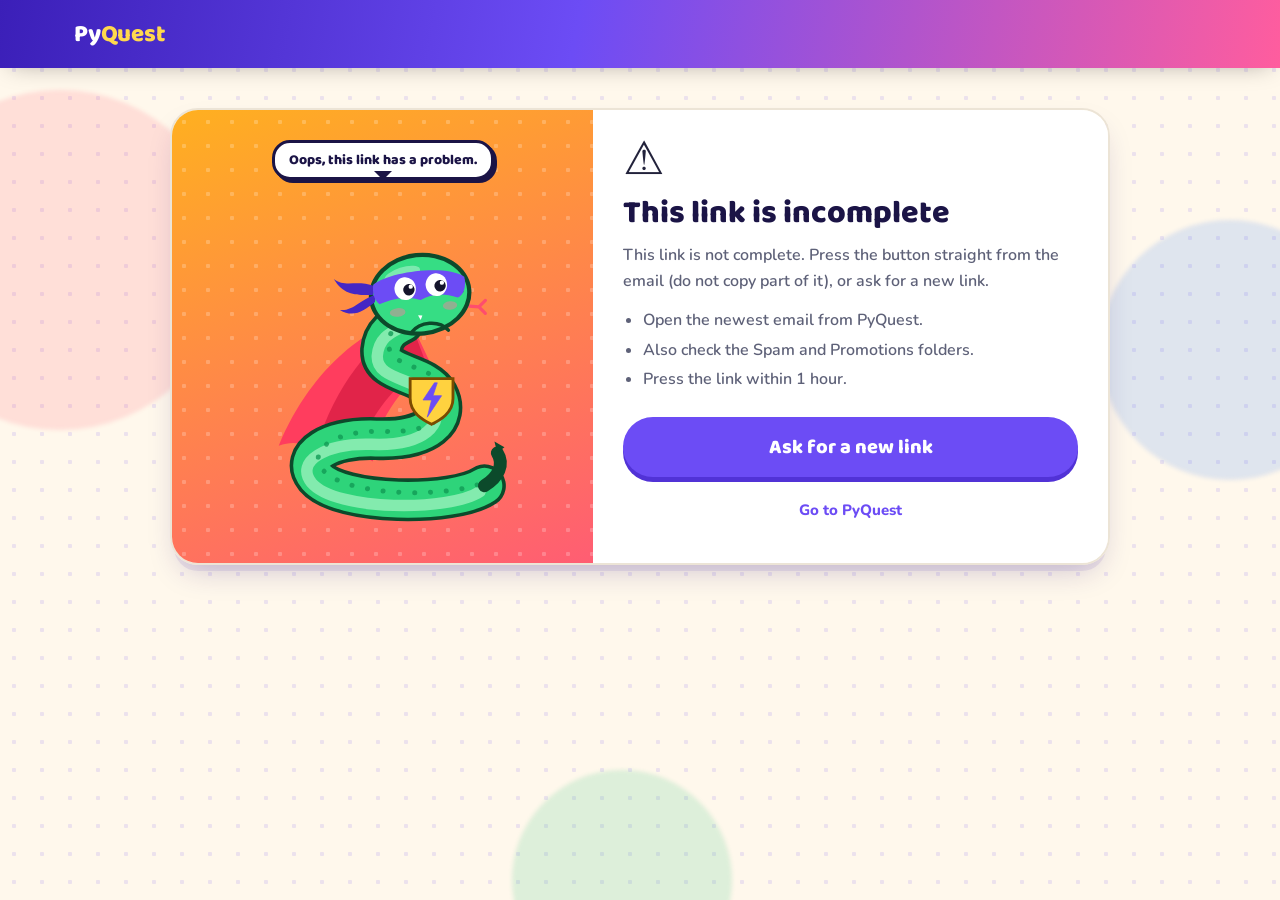
<file: reset.html>
<!doctype html>
<html lang="en" data-theme="default">
<head>
<meta charset="utf-8">
<meta name="viewport" content="width=device-width, initial-scale=1">
<meta name="robots" content="noindex">
<title>PyQuest — Reset password</title>
<script>try{var th=localStorage.getItem("pyquest-theme");if(["default","retro","pirate","cyber","dark","light","boys","girls"].indexOf(th)>=0)document.documentElement.setAttribute("data-theme",th);}catch(e){}</script>
<link rel="icon" type="image/svg+xml" href="assets/img/favicon-update.svg?v=2">
<link rel="stylesheet" href="https://fonts.googleapis.com/css2?family=Baloo+2:wght@600;700;800&family=Fredoka:wght@500;600;700&family=JetBrains+Mono:wght@400;600;700&family=Lilita+One&family=Nunito:wght@500;600;700;800;900&family=Orbitron:wght@600;700;800&family=Pirata+One&family=Cinzel:wght@600;700;800&family=Cinzel+Decorative:wght@700&family=Press+Start+2P&family=VT323&display=swap">
<link rel="stylesheet" href="assets/css/style-update-2.css">
<link rel="stylesheet" href="assets/css/clean-theme-update-2.css">
<link rel="stylesheet" href="assets/css/auth-update-6.css">
<link rel="stylesheet" href="assets/css/theme-update-7.css">
<link rel="stylesheet" href="assets/css/game-update-7.css">
<link rel="stylesheet" href="assets/css/admin-update-9.css">
<link rel="stylesheet" href="assets/css/theme-update-13.css">
<link rel="stylesheet" href="assets/css/theme-update-14.css">
<link rel="stylesheet" href="assets/css/theme-update-15.css">
<style>
  .rs-wrap { max-width: 940px; margin: 0 auto; }
  .rs-who { margin: 0 0 12px; padding: 10px 14px; border-radius: 12px; background: var(--primary-l); color: var(--heading); font: 800 16px var(--mono); word-break: break-all; }
  .rs-big { font-size: 46px; line-height: 1; }
  .rs-tips { margin: 6px 0 14px; padding-left: 20px; color: var(--muted); font-weight: 600; }
  .rs-tips li { margin: 4px 0; }
  .brand { color: var(--brand-a); font: 800 24px var(--display); }
  .brand em { color: var(--brand-b); font-style: normal; }
</style>
</head>
<body>
<div class="bg-deco" aria-hidden="true"><span class="pat"></span><span class="b1"></span><span class="b2"></span><span class="b3"></span></div>
<div class="app-shell">
  <header class="site-header"><div class="nav-wrap"><a class="brand" href="./"><span>Py<em>Quest</em></span></a></div></header>
  <main class="main-content"><section class="auth-split is-forgot rs-wrap"><div class="auth-side"><div class="auth-mascot m-idle" id="auth-mascot"><div id="art"></div><div class="auth-bubble" id="bubble">…</div></div></div><div class="auth-form-card card" id="box"><p>…</p></div></section></main>
</div>
<script src="assets/js/firebase-config-update-3.js"></script>
<script src="assets/js/skins-update-14.js"></script>
<script src="assets/js/art-update-16.js"></script>
<script>
/* PyQuest — halaman tetapan semula kata laluan (dibuka daripada pautan dalam emel Firebase).
   Firebase → Authentication → Templates → Password reset → Customize action URL → https://DOMAIN-ANDA/reset.html */
(function () {
  var SDK = 'https://www.gstatic.com/firebasejs/10.12.5/';
  var q = new URLSearchParams(location.search);
  var mode = q.get('mode'), code = q.get('oobCode');
  var saved = ''; try { saved = localStorage.getItem('pyquest-language') || ''; } catch (e) {}
  var ms = (saved || q.get('lang') || navigator.language || '').toLowerCase().indexOf('ms') === 0;
  var T = ms ? {
    title: 'Tetapkan kata laluan baharu', forAcc: 'Untuk akaun:', np: 'Kata laluan baharu', cp: 'Sahkan kata laluan', save: 'Simpan kata laluan', show: 'Tunjuk',
    ck1: 'Sekurang-kurangnya 6 aksara', ck2: 'Kedua-dua kata laluan sama', checking: 'Menyemak pautan…', hi: 'Jom buat kata laluan baharu!', ok: 'Siap! Jom log masuk.', sad: 'Alamak, pautan ini bermasalah.',
    doneT: 'Kata laluan ditukar!', done: 'Kata laluan baharu anda sudah disimpan. Log masuk dengan nama pengguna (atau emel) dan kata laluan baharu.', login: 'Log masuk sekarang',
    expiredT: 'Pautan sudah tamat tempoh', expired: 'Pautan tetapan semula hanya sah selama 1 jam. Minta pautan baharu.',
    usedT: 'Pautan tidak sah lagi', used: 'Pautan ini sudah digunakan, atau anda telah meminta pautan yang lebih baharu. Buka emel PyQuest yang TERBARU, atau minta pautan baharu.',
    missingT: 'Pautan tidak lengkap', missing: 'Pautan ini tidak lengkap. Tekan butang terus dari emel (jangan salin sebahagian sahaja), atau minta pautan baharu.',
    goneT: 'Akaun tidak dijumpai', gone: 'Akaun ini sudah dipadam atau disekat. Hubungi cikgu (admin).',
    short: 'Kata laluan mesti sekurang-kurangnya 6 aksara.', mismatch: 'Kata laluan tidak sama.', weak: 'Kata laluan ditolak. Cuba kata laluan yang lebih panjang.',
    net: 'Masalah rangkaian. Semak internet dan cuba lagi.', retry: 'Cuba lagi', again: 'Minta pautan baharu', home: 'Pergi ke PyQuest',
    tips: ['Buka emel daripada PyQuest yang paling baharu.', 'Semak juga folder Spam dan Promosi.', 'Tekan pautan dalam masa 1 jam.'],
    verifiedT: 'Emel disahkan!', verified: 'Terima kasih. Emel anda sudah disahkan.'
  } : {
    title: 'Set a new password', forAcc: 'For account:', np: 'New password', cp: 'Confirm password', save: 'Save password', show: 'Show',
    ck1: 'At least 6 characters', ck2: 'Both passwords match', checking: 'Checking your link…', hi: "Let's make a new password!", ok: "Done! Let's log in.", sad: 'Oops, this link has a problem.',
    doneT: 'Password changed!', done: 'Your new password is saved. Log in with your username (or email) and the new password.', login: 'Log in now',
    expiredT: 'This link has expired', expired: 'Reset links only work for 1 hour. Please ask for a new one.',
    usedT: 'This link no longer works', used: 'This link was already used, or you asked for a newer link. Open the NEWEST PyQuest email, or ask for a new link.',
    missingT: 'This link is incomplete', missing: 'This link is not complete. Press the button straight from the email (do not copy part of it), or ask for a new link.',
    goneT: 'Account not found', gone: 'This account was deleted or disabled. Please contact your teacher (admin).',
    short: 'Password must be at least 6 characters.', mismatch: 'Passwords do not match.', weak: 'Password rejected. Try a longer one.',
    net: 'Network problem. Check the internet and try again.', retry: 'Try again', again: 'Ask for a new link', home: 'Go to PyQuest',
    tips: ['Open the newest email from PyQuest.', 'Also check the Spam and Promotions folders.', 'Press the link within 1 hour.'],
    verifiedT: 'Email verified!', verified: 'Thank you. Your email is now verified.'
  };
  document.documentElement.lang = ms ? 'ms' : 'en';
  var esc = function (s) { return String(s).replace(/[&<>"]/g, function (c) { return { '&': '&amp;', '<': '&lt;', '>': '&gt;', '"': '&quot;' }[c]; }); };
  var box = document.getElementById('box'), mascot = document.getElementById('auth-mascot'), bubble = document.getElementById('bubble');
  if (window.PyQuestArt) document.getElementById('art').innerHTML = window.PyQuestArt.hero('no-bg');
  function mood(cls, text) { mascot.className = 'auth-mascot ' + cls; bubble.textContent = text; }
  function load(src) { return new Promise(function (res, rej) { var s = document.createElement('script'); s.src = src; s.onload = res; s.onerror = function () { rej({ code: 'sdk' }); }; document.head.appendChild(s); }); }
  function problem(title, text, showTips) {
    mood('m-sad', T.sad);
    box.innerHTML = '<div class="rs-big">⚠️</div><h1>' + title + '</h1><p class="auth-lead">' + text + '</p>' +
      (showTips ? '<ul class="rs-tips">' + T.tips.map(function (x) { return '<li>' + x + '</li>'; }).join('') + '</ul>' : '') +
      '<a class="btn btn-primary btn-big login-submit" href="./?login=1">' + T.again + '</a><a class="btn btn-ghost login-submit" href="./">' + T.home + '</a>';
  }
  function fromError(x) {
    var c = (x && x.code) || '';
    if (c === 'sdk' || c === 'auth/network-request-failed') {
      mood('m-sad', T.sad);
      box.innerHTML = '<div class="rs-big">📶</div><h1>' + T.net + '</h1><button class="btn btn-primary btn-big login-submit" onclick="location.reload()">' + T.retry + '</button>';
      return;
    }
    if (c === 'auth/expired-action-code') return problem(T.expiredT, T.expired, true);
    if (c === 'auth/user-disabled' || c === 'auth/user-not-found') return problem(T.goneT, T.gone, false);
    if (c === 'auth/argument-error' || c === 'auth/missing-action-code') return problem(T.missingT, T.missing, true);
    return problem(T.usedT, T.used, true);   // auth/invalid-action-code dan lain-lain
  }
  if (!window.PYQUEST_FIREBASE || !code || !mode) { problem(T.missingT, T.missing, true); return; }
  mood('m-typing', T.checking);
  box.innerHTML = '<p class="auth-lead">' + T.checking + '</p>';
  (async function () {
    var auth;
    try {
      if (!window.firebase) await load(SDK + 'firebase-app-compat.js');
      if (!window.firebase.auth) await load(SDK + 'firebase-auth-compat.js');
      if (!window.firebase.apps.length) window.firebase.initializeApp(window.PYQUEST_FIREBASE);
      auth = window.firebase.auth();
      if (mode === 'verifyEmail' || mode === 'verifyAndChangeEmail' || mode === 'recoverEmail') {
        await auth.applyActionCode(code);
        mood('m-happy', T.ok);
        box.innerHTML = '<div class="rs-big">✅</div><h1>' + T.verifiedT + '</h1><p class="auth-lead">' + T.verified + '</p><a class="btn btn-primary btn-big login-submit" href="./?login=1">' + T.login + '</a>';
        return;
      }
      if (mode !== 'resetPassword') { problem(T.missingT, T.missing, true); return; }
      var email = await auth.verifyPasswordResetCode(code);
    } catch (x) { fromError(x); return; }
    mood('m-idle', T.hi);
    var pf = function (id, label, auto) { return '<label class="field-label" for="' + id + '">' + label + '</label><div class="pass-wrap"><input id="' + id + '" class="text-input" type="password" autocomplete="' + auto + '" required><button type="button" class="pass-eye" data-for="' + id + '" aria-label="' + T.show + '">👁</button></div>'; };
    box.innerHTML = '<h1>' + T.title + '</h1><p class="auth-lead">' + T.forAcc + '</p><p class="rs-who">' + esc(String(email || '').replace(/@pyquest\.app$/, '')) + '</p><form id="f" novalidate>' +
      pf('p1', T.np, 'new-password') + pf('p2', T.cp, 'new-password') +
      '<ul class="checklist"><li id="c1"><span class="ic">✓</span>' + T.ck1 + '</li><li id="c2"><span class="ic">✓</span>' + T.ck2 + '</li></ul>' +
      '<div class="form-error" id="err" role="alert"></div><button class="btn btn-primary btn-big login-submit" type="submit">' + T.save + '</button></form>';
    var p1 = document.getElementById('p1'), p2 = document.getElementById('p2'), err = document.getElementById('err');
    function check() { var a = Array.from(p1.value).length >= 6, b = a && p1.value === p2.value; document.getElementById('c1').classList.toggle('ok', a); document.getElementById('c2').classList.toggle('ok', b); return b; }
    p1.addEventListener('input', check); p2.addEventListener('input', check);
    p1.addEventListener('focus', function () { mood(p1.type === 'text' ? 'm-peek' : 'm-shy', T.hi); });
    p2.addEventListener('focus', function () { mood(p2.type === 'text' ? 'm-peek' : 'm-shy', T.hi); });
    box.querySelectorAll('.pass-eye').forEach(function (b) { b.addEventListener('click', function () { var i = document.getElementById(b.dataset.for); i.type = i.type === 'password' ? 'text' : 'password'; mood(i.type === 'text' ? 'm-peek' : 'm-shy', T.hi); i.focus(); }); });
    setTimeout(function () { p1.focus(); }, 50);
    document.getElementById('f').addEventListener('submit', async function (e) {
      e.preventDefault();
      if (Array.from(p1.value).length < 6) { err.textContent = T.short; mood('m-sad', T.short); return; }
      if (p1.value !== p2.value) { err.textContent = T.mismatch; mood('m-sad', T.mismatch); return; }
      var btn = e.target.querySelector('button[type="submit"]'); btn.disabled = true; btn.classList.add('loading'); err.textContent = '';
      try {
        await auth.confirmPasswordReset(code, p1.value);
        mood('m-happy', T.ok);
        box.innerHTML = '<div class="rs-big">🎉</div><h1>' + T.doneT + '</h1><p class="auth-lead">' + T.done + '</p><a class="btn btn-primary btn-big login-submit" href="./?login=1">' + T.login + '</a>';
      } catch (x) {
        btn.disabled = false; btn.classList.remove('loading');
        if (x && x.code === 'auth/weak-password') { err.textContent = T.weak; mood('m-sad', T.weak); }
        else if (x && x.code === 'auth/network-request-failed') { err.textContent = T.net; mood('m-sad', T.net); }
        else fromError(x);
      }
    });
  })();
})();
</script>
</body>
</html>
</file>
<file: assets/css/style-update-2.css>
/* PyQuest — base, layout and shared components */
:root {
  --bg: #f2f3ee;
  --panel: #ffffff;
  --ink: #172033;
  --text: #1d2433;
  --muted: #5b6577;
  --blue: #2f5f8f;
  --blue-d: #244b72;
  --blue-l: #e6eef6;
  --yellow: #f2c230;
  --green: #1e7a4c;
  --green-l: #e7f3ec;
  --red: #b0352d;
  --red-l: #faeceb;
  --line: #d9dcd2;
  --code-bg: #172033;
  --font: "Public Sans", "Segoe UI", system-ui, Arial, sans-serif;
  --display: "Bricolage Grotesque", "Public Sans", "Segoe UI", system-ui, sans-serif;
  --mono: "JetBrains Mono", Consolas, "Courier New", monospace;
}
* { box-sizing: border-box; }
html { scroll-behavior: auto; }
body { margin: 0; min-height: 100vh; background: var(--bg); color: var(--text); font: 15px/1.6 var(--font); overflow-x: hidden; }
button, input, select, textarea { font: inherit; }
button { cursor: pointer; }
a { color: inherit; text-decoration: none; }
:focus-visible { outline: 3px solid var(--yellow); outline-offset: 2px; }
.app-shell { min-height: 100vh; display: flex; flex-direction: column; }
.hidden { display: none !important; }

/* Header */
.site-header { position: sticky; top: 0; z-index: 10; background: var(--ink); color: #fff; }
.nav-wrap { max-width: 1120px; min-height: 62px; margin: auto; padding: 0 24px; display: flex; align-items: center; gap: 22px; }
.brand { display: flex; align-items: center; gap: 10px; font: 700 20px var(--display); letter-spacing: -.01em; white-space: nowrap; }
.brand-mark { width: 30px; height: 30px; border-radius: 7px; display: block; }
.brand em { color: var(--yellow); font-style: normal; }
.nav-links { display: flex; gap: 2px; margin: 0 auto 0 8px; }
.nav-link { padding: 8px 12px; border-radius: 6px; color: #b9c3d3; font-size: 14px; font-weight: 500; white-space: nowrap; }
.nav-link:hover { color: #fff; background: #ffffff14; }
.nav-link.active { color: #fff; box-shadow: inset 0 -3px 0 var(--yellow); border-radius: 6px 6px 0 0; }
.nav-right { display: flex; align-items: center; gap: 8px; }
.language-switch { display: flex; border: 1px solid #ffffff30; border-radius: 6px; overflow: hidden; }
.language-switch button { border: 0; background: transparent; color: #b9c3d3; font-size: 12px; font-weight: 600; padding: 6px 9px; }
.language-switch button.selected { background: #fff; color: var(--ink); }
.profile-pill, .xp-pill { display: flex; align-items: center; gap: 7px; font-size: 13px; font-weight: 600; white-space: nowrap; max-width: 150px; }
.profile-name { overflow: hidden; text-overflow: ellipsis; }
.avatar { display: grid; place-items: center; width: 24px; height: 24px; border-radius: 50%; background: var(--yellow); color: var(--ink); font-size: 12px; font-weight: 700; flex: none; }
.name-change { border: 0; background: none; color: #b9c3d3; font-size: 12px; text-decoration: underline; padding: 4px; }
.name-change:hover { color: #fff; }
.xp-pill { background: var(--yellow); color: var(--ink); padding: 4px 10px; border-radius: 99px; font-family: var(--mono); font-size: 12px; }
.menu-toggle { display: none; border: 1px solid #ffffff30; background: none; color: #fff; border-radius: 6px; padding: 5px 10px; font-size: 18px; }

/* Layout and type */
.main-content { width: min(1040px, calc(100% - 40px)); margin: 0 auto; padding: 40px 0 64px; flex: 1; outline: 0; min-width: 0; }
.site-footer { width: min(1040px, calc(100% - 40px)); margin: 0 auto; padding: 16px 0 24px; border-top: 1px solid var(--line); color: var(--muted); font-size: 12px; display: flex; justify-content: space-between; gap: 12px; }
.eyebrow { color: var(--blue); font-size: 13px; font-weight: 600; }
.page-title { font: 700 clamp(28px, 4.5vw, 40px)/1.15 var(--display); letter-spacing: -.02em; margin: 6px 0 8px; overflow-wrap: anywhere; }
.page-subtitle { margin: 0; color: var(--muted); max-width: 620px; }
.section-heading { display: flex; justify-content: space-between; align-items: flex-end; gap: 16px; margin-bottom: 20px; }
.section-heading h2 { font: 700 21px var(--display); margin: 0; }
.section-heading p { margin: 4px 0 0; color: var(--muted); font-size: 14px; }
.section-heading .eyebrow, .result-card .eyebrow { display: none; }
.empty-state { text-align: center; color: var(--muted); padding: 32px; }

/* Buttons and cards */
.btn { display: inline-flex; align-items: center; justify-content: center; gap: 8px; min-height: 42px; padding: 9px 18px; border: 1px solid transparent; border-radius: 6px; font-size: 14px; font-weight: 600; color: #fff; }
.btn:disabled { opacity: .45; cursor: not-allowed; }
.btn-primary { background: var(--blue); }
.btn-primary:hover:not(:disabled) { background: var(--blue-d); }
.btn-secondary { background: var(--panel); border-color: #bcc3b8; color: var(--text); }
.btn-secondary:hover { background: #eceee7; }
.btn-ghost { background: none; color: var(--blue); }
.btn-ghost:hover { text-decoration: underline; }
.card { background: var(--panel); border: 1px solid var(--line); border-radius: 10px; min-width: 0; }

/* Landing and name entry */
.landing { display: grid; grid-template-columns: minmax(0, 1.1fr) minmax(0, .9fr); gap: 48px; align-items: center; min-height: 460px; }
.landing-title { font: 700 clamp(36px, 5.5vw, 58px)/1.08 var(--display); letter-spacing: -.03em; margin: 10px 0 16px; }
.landing-copy > p { color: var(--muted); font-size: 17px; max-width: 480px; margin: 0 0 24px; }
.landing-actions { display: flex; gap: 10px; flex-wrap: wrap; }
.spot-card { margin: 0; background: var(--code-bg); border-radius: 10px; border-left: 5px solid var(--yellow); color: #e5ebf5; overflow: hidden; }
.spot-card figcaption { padding: 10px 18px; font: 12px var(--mono); color: #8d9ab0; border-bottom: 1px solid #ffffff1a; }
.spot-card pre { margin: 0; padding: 18px; font: 14px/1.9 var(--mono); overflow-x: auto; }
.spot-card .gap { display: inline-block; min-width: 12px; border-bottom: 2px dashed var(--yellow); }
.spot-verdict { display: flex; gap: 10px; padding: 0 18px 18px; font-size: 13px; font-weight: 600; }
.spot-verdict span { padding: 6px 12px; border-radius: 5px; }
.spot-verdict .v-ok { background: #1e7a4c40; color: #9be3bd; }
.spot-verdict .v-bad { background: var(--yellow); color: var(--ink); }
.login-card { max-width: 480px; margin: 24px auto; padding: clamp(22px, 5vw, 36px); }
.login-card h1 { font: 700 30px var(--display); letter-spacing: -.02em; margin: 6px 0 8px; }
.login-card p { color: var(--muted); margin: 0 0 20px; }
.field-label { display: block; font-size: 13px; font-weight: 600; margin: 0 0 6px; }
.text-input { width: 100%; min-width: 0; height: 44px; padding: 0 12px; background: #fff; color: var(--text); border: 1px solid #aeb6aa; border-radius: 6px; }
.text-input:focus { outline: 3px solid #2f5f8f40; border-color: var(--blue); }
.form-error { min-height: 22px; margin-top: 6px; color: var(--red); font-size: 13px; }
.login-submit { width: 100%; margin-top: 8px; }

/* Dashboard */
.welcome-row { display: flex; align-items: flex-end; justify-content: space-between; gap: 16px; margin-bottom: 22px; }
.level-chip { padding: 6px 12px; border-radius: 6px; background: var(--blue-l); color: var(--blue-d); font-size: 13px; font-weight: 600; }
.overview { display: grid; grid-template-columns: minmax(0, 1.2fr) minmax(0, .8fr); gap: 14px; margin-bottom: 28px; }
.journey-card, .xp-card { padding: 20px; }
.card-topline { display: flex; justify-content: space-between; align-items: center; gap: 12px; }
.card-topline h2 { font: 700 17px var(--display); margin: 0; }
.progress-percent { font: 600 13px var(--mono); color: var(--blue); }
.progress-track { height: 8px; background: #e4e7de; border-radius: 4px; overflow: hidden; margin: 14px 0 4px; }
.progress-fill { height: 100%; background: var(--blue); border-radius: 4px; transition: width .3s; }
.xp-card small { display: block; color: var(--muted); font-size: 13px; }
.xp-card strong { display: block; font: 700 32px/1.2 var(--display); }
.xp-card .level-small { color: var(--muted); font-size: 13px; }
.menu-grid { display: grid; grid-template-columns: repeat(2, minmax(0, 1fr)); gap: 14px; }
.menu-card { position: relative; display: block; padding: 22px; min-height: 150px; border-left: 5px solid var(--blue); }
.menu-card:nth-child(2) { border-left-color: var(--yellow); }
.menu-card:hover { background: #fafbf8; }
.menu-icon { display: grid; place-items: center; width: 38px; height: 38px; margin-bottom: 12px; border-radius: 6px; background: var(--ink); color: var(--yellow); font: 600 14px var(--mono); }
.menu-card h3 { font: 700 18px var(--display); margin: 0 0 4px; }
.menu-card p { margin: 0; color: var(--muted); font-size: 14px; }
.menu-arrow { position: absolute; right: 18px; top: 20px; color: var(--muted); }

/* Results, toast */
.result-card { max-width: 720px; margin: 24px auto; padding: clamp(22px, 5vw, 40px); text-align: center; }
.result-card h2 { font: 700 30px var(--display); letter-spacing: -.02em; margin: 0 0 6px; }
.result-card > p { color: var(--muted); margin: 0; }
.result-stats { display: grid; grid-template-columns: repeat(3, minmax(0, 1fr)); gap: 10px; margin: 24px 0; }
.result-stat { padding: 14px 8px; border: 1px solid var(--line); border-radius: 8px; background: #f8f9f5; min-width: 0; }
.result-stat strong { display: block; font: 700 24px var(--display); color: var(--blue-d); }
.result-stat span { display: block; font-size: 12px; color: var(--muted); }
.result-actions { display: flex; justify-content: center; gap: 10px; flex-wrap: wrap; }
.toast-region { position: fixed; z-index: 20; right: 18px; bottom: 18px; display: grid; gap: 8px; }
.toast { max-width: min(340px, calc(100vw - 32px)); padding: 12px 16px; background: var(--ink); color: #fff; border-radius: 6px; font-size: 14px; }
.toast.success { border-left: 4px solid var(--yellow); }
</file>
<file: assets/css/clean-theme-update-2.css>
/* PyQuest — responsive header/layout refinements and accessibility. Loaded last. */
@media (max-width: 800px) {
  .nav-wrap { min-height: 58px; padding: 0 16px; gap: 10px; }
  .menu-toggle { display: block; }
  .nav-right { margin-left: auto; }
  .nav-links { display: none; position: absolute; left: 12px; right: 12px; top: 62px; margin: 0; padding: 8px; flex-direction: column; background: var(--ink); border: 1px solid #ffffff26; border-radius: 8px; }
  .nav-links.open { display: flex; }
  .nav-link { padding: 12px; }
  .nav-link.active { box-shadow: inset 4px 0 0 var(--yellow); border-radius: 6px; }
  .xp-pill, .name-change { display: none; }
  .main-content { width: calc(100% - 32px); padding: 28px 0 48px; }
  .site-footer { width: calc(100% - 32px); }
  .landing { grid-template-columns: minmax(0, 1fr); gap: 28px; min-height: 0; padding-top: 8px; }
  .overview { grid-template-columns: minmax(0, 1fr); }
  .welcome-row, .section-heading { flex-direction: column; align-items: flex-start; }
}
@media (max-width: 520px) {
  .profile-pill { max-width: 80px; }
  .landing-actions .btn { width: 100%; }
  .result-stats { grid-template-columns: repeat(2, minmax(0, 1fr)); }
  .site-footer { flex-direction: column; font-size: 11px; }
}
@media (max-width: 380px) { .brand span:last-child { font-size: 17px; } .profile-pill .avatar { display: none; } }
@media (prefers-reduced-motion: reduce) { *, *:before, *:after { transition: none !important; animation: none !important; } }
</file>
<file: assets/css/auth-update-6.css>
.auth-link { color: var(--blue); text-decoration: underline; font-weight: 600; }
.form-ok { color: var(--green); font-size: 14px; margin: 8px 0; min-height: 0; }
.form-ok:empty { display: none; }
</file>
<file: assets/css/theme-update-7.css>
/* PyQuest — sistem tema (update 7)
   Tema: default (Classic, berwarna-warni) · pirate (Lanun) · cyber (Cyberpunk neon) · boys · girls
   Ditetapkan melalui <html data-theme="...">. Semua warna lama (--blue, --yellow …) dipetakan ke token baharu
   supaya halaman Admin dan Info turut ikut tema. */

:root, html[data-theme="default"] {
  --bg: #fff8ec; --bg2: #eef7ff;
  --panel: #ffffff; --panel2: #fff6e5;
  --text: #22223b; --muted: #5e6178; --heading: #1b1446;
  --primary: #6c4cf5; --primary-d: #5132d6; --primary-l: #efeaff; --on-primary: #fff;
  --accent: #ffc93c; --accent-d: #f0a500; --on-accent: #2b1d00;
  --good: #16a34a; --good-l: #dcfce7; --bad: #e11d48; --bad-l: #ffe4ea;
  --c1: #ff5d73; --c2: #ffb020; --c3: #2ec27e; --c4: #3b82f6; --c5: #a855f7; --c6: #06b6d4;
  --line: #ece4d6; --code-bg: #1e1b3a; --code-ink: #f1edff;
  --header-bg: linear-gradient(100deg, #3b1fb8 0%, #6c4cf5 45%, #ff5d9e 100%); --header-ink: #fff; --header-muted: #e6dcff;
  --radius: 18px; --radius-s: 12px;
  --shadow: 0 10px 0 -4px rgba(76, 48, 180, .10), 0 14px 32px -12px rgba(46, 26, 120, .28);
  --shadow-s: 0 4px 0 rgba(30, 20, 80, .12);
  --btn-shadow: 0 5px 0 var(--primary-d);
  --display: "Baloo 2", "Nunito", system-ui, sans-serif;
  --font: "Nunito", "Segoe UI", system-ui, sans-serif;
  --mono: "JetBrains Mono", Consolas, monospace;
  --brand-a: #ffffff; --brand-b: #ffd84d;
  /* ular */
  --sk-main: #2ed47a; --sk-out: #0c4a2b; --sk-belly: #c9ffd9; --sk-scale: #129c55; --sk-head: #36dd84;
  --cape: #ff3d5e; --cape2: #c9123a; --mask: #6c4cf5; --mask-tail: #4527c4; --shield: #ffd23f; --emblem: #6c4cf5; --shield-out: #7a4b00;
  --burst-a: #fff4c2; --burst-b: #ffd6e8; --ray: #ffe58a; --ray2: #ffc4dd; --ring: #ffb020; --star: #ffb020; --dot: #6c4cf5;
  /* boss */
  --bs-body: #8b5cf6; --bs-out: #2e1065; --bs-spot: #c4b5fd; --bs-ant: #2e1065; --bs-ball: #ff5d73;
}
html[data-theme="pirate"] {
  --bg: #f5e6c4; --bg2: #e9d3a3;
  --panel: #fffaf0; --panel2: #f8ecd0;
  --text: #2b1d0e; --muted: #6b5537; --heading: #1f2d3d;
  --primary: #0f6e7f; --primary-d: #0a4d59; --primary-l: #d6eef0; --on-primary: #fff;
  --accent: #f4b41a; --accent-d: #c98a00; --on-accent: #2b1d0e;
  --good: #2f8f4e; --good-l: #e0f2dc; --bad: #b3261e; --bad-l: #f8ddd6;
  --c1: #b3261e; --c2: #f4b41a; --c3: #2f8f4e; --c4: #0f6e7f; --c5: #7a4a1e; --c6: #1f2d3d;
  --line: #dcc391; --code-bg: #1f2a36; --code-ink: #fdf3dc;
  --header-bg: linear-gradient(180deg, #13304a 0%, #0d2234 100%); --header-ink: #fdf3dc; --header-muted: #c9b48a;
  --radius: 14px; --radius-s: 10px;
  --shadow: 0 2px 0 #c9a96a, 0 14px 28px -14px rgba(60, 35, 5, .45);
  --btn-shadow: 0 5px 0 #062f37;
  --display: "Pirata One", "Baloo 2", Georgia, serif;
  --brand-a: #fdf3dc; --brand-b: #f4b41a;
  --sk-main: #18a999; --sk-out: #06322d; --sk-belly: #c6f3e9; --sk-scale: #0e7a6e; --sk-head: #1fb8a7;
  --cape: #8e1b1b; --cape2: #5a0f0f; --mask: #1d1d1f; --mask-tail: #1d1d1f; --shield: #f4b41a; --emblem: #1d1d1f; --shield-out: #6b4a00;
  --burst-a: #fff3d4; --burst-b: #9fd3df; --ray: #fce3a6; --ray2: #bfe3ea; --ring: #7a4a1e; --star: #f4b41a; --dot: #0f6e7f;
  --bs-body: #c2410c; --bs-out: #3b1204; --bs-spot: #fdba74; --bs-ant: #3b1204; --bs-ball: #f4b41a;
}
html[data-theme="cyber"] {
  --bg: #0a0717; --bg2: #120a2a;
  --panel: #130f2b; --panel2: #1b1540;
  --text: #e9e6ff; --muted: #a49fd0; --heading: #ffffff;
  --primary: #00e5ff; --primary-d: #0091a8; --primary-l: #0b2b3a; --on-primary: #04121a;
  --accent: #ff2a6d; --accent-d: #b0124a; --on-accent: #fff;
  --good: #39ff88; --good-l: #0c2f22; --bad: #ff3864; --bad-l: #3a0d1d;
  --c1: #ff2a6d; --c2: #f9f002; --c3: #39ff88; --c4: #00e5ff; --c5: #b967ff; --c6: #ff8a00;
  --line: #2e2660; --code-bg: #05030d; --code-ink: #b8fff6;
  --header-bg: linear-gradient(90deg, #07040f 0%, #160b33 60%, #2a0b3a 100%); --header-ink: #e9e6ff; --header-muted: #a49fd0;
  --radius: 6px; --radius-s: 4px;
  --shadow: 0 0 0 1px #2e2660, 0 0 24px -6px rgba(0, 229, 255, .35);
  --shadow-s: 0 0 0 1px #2e2660;
  --btn-shadow: 0 0 18px rgba(0, 229, 255, .55);
  --display: "Orbitron", "Baloo 2", system-ui, sans-serif;
  --brand-a: #e9e6ff; --brand-b: #00e5ff;
  --sk-main: #8a97a6; --sk-out: #10151d; --sk-belly: #d7e1ea; --sk-scale: #55606d; --sk-head: #9aa7b5;
  --cape: #ff2a6d; --cape2: #8f0e3c; --mask: #00e5ff; --mask-tail: #00e5ff; --shield: #121a26; --emblem: #00e5ff; --shield-out: #00e5ff;
  --burst-a: #2a0b4a; --burst-b: #07040f; --ray: #1d0b3a; --ray2: #120a2a; --ring: #00e5ff; --star: #f9f002; --dot: #ff2a6d;
  --bs-body: #2b1b4f; --bs-out: #ff2a6d; --bs-spot: #b967ff; --bs-ant: #ff2a6d; --bs-ball: #f9f002;
}
html[data-theme="boys"] {
  --bg: #eaf4ff; --bg2: #dff7ee;
  --panel: #ffffff; --panel2: #f0f7ff;
  --text: #13213a; --muted: #4c5d78; --heading: #0f2a5c;
  --primary: #2563eb; --primary-d: #1d4ed8; --primary-l: #dbeafe; --on-primary: #fff;
  --accent: #f97316; --accent-d: #c2410c; --on-accent: #fff;
  --good: #16a34a; --good-l: #dcfce7; --bad: #dc2626; --bad-l: #fee2e2;
  --c1: #ef4444; --c2: #f97316; --c3: #22c55e; --c4: #2563eb; --c5: #0ea5e9; --c6: #84cc16;
  --line: #d3e2f5; --code-bg: #0f1e3d; --code-ink: #e5f0ff;
  --header-bg: linear-gradient(100deg, #0f2a5c 0%, #1d4ed8 60%, #0ea5e9 100%); --header-ink: #fff; --header-muted: #cfe0ff;
  --radius: 16px; --radius-s: 10px;
  --shadow: 0 8px 0 -3px rgba(29, 78, 216, .14), 0 14px 30px -14px rgba(15, 42, 92, .35);
  --btn-shadow: 0 5px 0 #1e3a8a;
  --display: "Lilita One", "Baloo 2", system-ui, sans-serif;
  --brand-a: #ffffff; --brand-b: #fdba74;
  --sk-main: #38bdf8; --sk-out: #0c3756; --sk-belly: #e0f6ff; --sk-scale: #0284c7; --sk-head: #4cc6fa;
  --cape: #1e40af; --cape2: #172554; --mask: #f97316; --mask-tail: #c2410c; --shield: #facc15; --emblem: #1d4ed8; --shield-out: #854d0e;
  --burst-a: #e0f2fe; --burst-b: #c7f9e1; --ray: #bae6fd; --ray2: #fed7aa; --ring: #2563eb; --star: #f97316; --dot: #22c55e;
  --bs-body: #84cc16; --bs-out: #1a2e05; --bs-spot: #d9f99d; --bs-ant: #1a2e05; --bs-ball: #ef4444;
}
html[data-theme="girls"] {
  --bg: #fff0f7; --bg2: #f3ecff;
  --panel: #ffffff; --panel2: #fff5fb;
  --text: #3b1636; --muted: #7a5875; --heading: #6b1663;
  --primary: #d63aa8; --primary-d: #a61e80; --primary-l: #fde4f4; --on-primary: #fff;
  --accent: #8b5cf6; --accent-d: #6d28d9; --on-accent: #fff;
  --good: #10b981; --good-l: #d1fae5; --bad: #e11d48; --bad-l: #ffe4ea;
  --c1: #fb7185; --c2: #f472b6; --c3: #34d399; --c4: #a78bfa; --c5: #c084fc; --c6: #fbbf24;
  --line: #f5d6ea; --code-bg: #2d1638; --code-ink: #ffe9f8;
  --header-bg: linear-gradient(100deg, #a61e80 0%, #d63aa8 45%, #a78bfa 100%); --header-ink: #fff; --header-muted: #ffe0f4;
  --radius: 22px; --radius-s: 14px;
  --shadow: 0 8px 0 -3px rgba(214, 58, 168, .14), 0 16px 30px -14px rgba(107, 22, 99, .3);
  --btn-shadow: 0 5px 0 #8a1468;
  --display: "Fredoka", "Baloo 2", system-ui, sans-serif;
  --brand-a: #ffffff; --brand-b: #fff1a8;
  --sk-main: #c084fc; --sk-out: #4a1f6b; --sk-belly: #fae8ff; --sk-scale: #9b5de5; --sk-head: #ca94fd;
  --cape: #f472b6; --cape2: #db2777; --mask: #ec4899; --mask-tail: #be185d; --shield: #fde68a; --emblem: #ec4899; --shield-out: #a16207;
  --burst-a: #ffe4f2; --burst-b: #ede4ff; --ray: #ffd1ea; --ray2: #e2d4ff; --ring: #f472b6; --star: #f472b6; --dot: #a78bfa;
  --bs-body: #94a3b8; --bs-out: #334155; --bs-spot: #e2e8f0; --bs-ant: #334155; --bs-ball: #f472b6;
}

/* Petakan token lama */
:root {
  --blue: var(--primary); --blue-d: var(--primary-d); --blue-l: var(--primary-l);
  --yellow: var(--accent); --green: var(--good); --green-l: var(--good-l); --red: var(--bad); --red-l: var(--bad-l);
  --ink: var(--heading);
}

/* ---------- Asas ---------- */
html { background: var(--bg); }
body { background: var(--bg); color: var(--text); font: 16px/1.6 var(--font); transition: background-color .4s, color .4s; }
.theme-fade body * { transition: background-color .35s, border-color .35s, color .35s, fill .35s, stroke .35s; }
.bg-deco { position: fixed; inset: 0; z-index: -1; pointer-events: none; overflow: hidden; }
.bg-deco span { position: absolute; border-radius: 50%; filter: blur(2px); opacity: .55; animation: blobFloat 18s ease-in-out infinite; }
.bg-deco .b1 { width: 340px; height: 340px; left: -110px; top: 90px; background: var(--c1); opacity: .16; }
.bg-deco .b2 { width: 260px; height: 260px; right: -80px; top: 220px; background: var(--c4); opacity: .16; animation-delay: -6s; }
.bg-deco .b3 { width: 220px; height: 220px; left: 40%; bottom: -90px; background: var(--c3); opacity: .16; animation-delay: -12s; }
.bg-deco .pat { position: absolute; inset: 0; border-radius: 0; filter: none; opacity: 1; animation: none; }
@keyframes blobFloat { 0%, 100% { transform: translate(0, 0) scale(1); } 50% { transform: translate(30px, -26px) scale(1.08); } }

html[data-theme="default"] .bg-deco .pat { background-image: radial-gradient(circle, rgba(108, 76, 245, .13) 2px, transparent 2.5px); background-size: 28px 28px; }
html[data-theme="pirate"] .bg-deco .pat {
  background-image:
    url("data:image/svg+xml,%3Csvg xmlns='http://www.w3.org/2000/svg' width='160' height='80'%3E%3Cpath d='M0 60 Q20 48 40 60 T80 60 T120 60 T160 60' fill='none' stroke='%230f6e7f' stroke-opacity='.10' stroke-width='3'/%3E%3C/svg%3E"),
    linear-gradient(rgba(122, 74, 30, .06) 1px, transparent 1px), linear-gradient(90deg, rgba(122, 74, 30, .06) 1px, transparent 1px),
    radial-gradient(ellipse at 20% 10%, #fbf1d8 0%, transparent 60%), radial-gradient(ellipse at 90% 90%, #e2c48b 0%, transparent 55%);
  background-size: 160px 80px, 48px 48px, 48px 48px, auto, auto;
}
html[data-theme="cyber"] .bg-deco .pat {
  background-image: linear-gradient(rgba(0, 229, 255, .07) 1px, transparent 1px), linear-gradient(90deg, rgba(255, 42, 109, .06) 1px, transparent 1px),
    radial-gradient(ellipse at 15% 0%, rgba(185, 103, 255, .25), transparent 55%), radial-gradient(ellipse at 100% 100%, rgba(0, 229, 255, .18), transparent 50%);
  background-size: 40px 40px, 40px 40px, auto, auto;
}
html[data-theme="cyber"] .bg-deco::after { content: ""; position: absolute; inset: 0; background: repeating-linear-gradient(0deg, rgba(255, 255, 255, .025) 0 1px, transparent 1px 3px); }
html[data-theme="cyber"] .bg-deco span { opacity: .12; filter: blur(30px); }
html[data-theme="boys"] .bg-deco .pat {
  background-image: url("data:image/svg+xml,%3Csvg xmlns='http://www.w3.org/2000/svg' width='120' height='120'%3E%3Cpath d='M20 30 l3 -8 l3 8 l8 3 l-8 3 l-3 8 l-3 -8 l-8 -3z' fill='%232563eb' fill-opacity='.12'/%3E%3Ccircle cx='90' cy='86' r='4' fill='%23f97316' fill-opacity='.18'/%3E%3Cpath d='M80 20 l14 0 l-7 12z' fill='%2322c55e' fill-opacity='.14'/%3E%3C/svg%3E");
}
html[data-theme="girls"] .bg-deco .pat {
  background-image: url("data:image/svg+xml,%3Csvg xmlns='http://www.w3.org/2000/svg' width='120' height='120'%3E%3Cpath d='M30 38 C 18 30, 20 20, 26 20 C 29 20, 30 23, 30 24 C 30 23, 31 20, 34 20 C 40 20, 42 30, 30 38Z' fill='%23d63aa8' fill-opacity='.13'/%3E%3Cpath d='M88 84 l3 -8 l3 8 l8 3 l-8 3 l-3 8 l-3 -8 l-8 -3z' fill='%238b5cf6' fill-opacity='.15'/%3E%3Ccircle cx='96' cy='30' r='4' fill='%23fbbf24' fill-opacity='.25'/%3E%3C/svg%3E");
}

h1, h2, h3, .page-title, .landing-title { color: var(--heading); font-family: var(--display); }
html[data-theme="pirate"] h1, html[data-theme="pirate"] .page-title, html[data-theme="pirate"] .landing-title { letter-spacing: .01em; font-weight: 400; }
html[data-theme="cyber"] h1, html[data-theme="cyber"] .page-title, html[data-theme="cyber"] .landing-title { text-transform: uppercase; letter-spacing: .02em; text-shadow: 0 0 18px rgba(0, 229, 255, .45); }
html[data-theme="boys"] .page-title, html[data-theme="boys"] .landing-title { font-weight: 400; letter-spacing: .01em; }
.page-title { font-size: clamp(30px, 4.6vw, 44px); line-height: 1.1; }
.eyebrow { color: var(--primary); font-weight: 800; letter-spacing: .02em; }
html[data-theme="cyber"] .eyebrow { color: var(--accent); text-transform: uppercase; font-family: var(--mono); font-size: 12px; }
.page-subtitle, .section-heading p { color: var(--muted); }
:focus-visible { outline: 3px solid var(--accent); outline-offset: 2px; }

/* ---------- Header ---------- */
.site-header { background: var(--header-bg); color: var(--header-ink); box-shadow: 0 6px 24px -10px rgba(0, 0, 0, .35); z-index: 30; }
html[data-theme="cyber"] .site-header { border-bottom: 1px solid #2e2660; box-shadow: 0 1px 0 rgba(0, 229, 255, .35), 0 10px 30px -12px rgba(255, 42, 109, .35); }
html[data-theme="pirate"] .site-header { border-bottom: 4px solid #7a4a1e; }
.nav-wrap { max-width: 1180px; min-height: 68px; gap: 16px; }
.brand { font: 800 24px var(--display); color: var(--brand-a); }
html[data-theme="pirate"] .brand { font-weight: 400; font-size: 27px; }
html[data-theme="cyber"] .brand { font-size: 20px; letter-spacing: .04em; }
html[data-theme="boys"] .brand { font-weight: 400; }
.brand em { color: var(--brand-b); }
.brand-mark { display: none; }
.nav-link { color: var(--header-muted); font-weight: 800; font-size: 15px; border-radius: 999px; padding: 8px 14px; }
.nav-link:hover { color: var(--header-ink); background: rgba(255, 255, 255, .14); }
.nav-link.active { color: var(--header-ink); background: rgba(255, 255, 255, .2); box-shadow: inset 0 -3px 0 var(--brand-b); border-radius: 999px; }
html[data-theme="cyber"] .nav-link { border-radius: 3px; font-family: var(--mono); text-transform: uppercase; font-size: 13px; }
html[data-theme="cyber"] .nav-link.active { background: rgba(0, 229, 255, .12); box-shadow: inset 0 -2px 0 var(--primary), 0 0 12px rgba(0, 229, 255, .35); }
.nav-game { display: inline-flex; align-items: center; gap: 6px; }
.nav-game .dot { width: 8px; height: 8px; border-radius: 50%; background: var(--brand-b); box-shadow: 0 0 0 3px rgba(255, 255, 255, .25); animation: pulse 1.6s infinite; }
@keyframes pulse { 50% { transform: scale(1.35); } }
.language-switch { border-color: rgba(255, 255, 255, .35); border-radius: 999px; }
.language-switch button { color: var(--header-muted); font-weight: 800; }
.language-switch button.selected { background: var(--header-ink); color: var(--heading); }
html[data-theme="cyber"] .language-switch button.selected { background: var(--primary); color: var(--on-primary); }
.theme-btn { display: inline-flex; align-items: center; gap: 6px; height: 36px; padding: 0 12px 0 8px; border: 1px solid rgba(255, 255, 255, .35); border-radius: 999px; background: rgba(255, 255, 255, .14); color: var(--header-ink); font-weight: 800; font-size: 13px; }
.theme-btn:hover { background: rgba(255, 255, 255, .26); transform: translateY(-1px); }
.theme-btn .ic { width: 22px; height: 22px; }
.profile-pill { color: var(--header-ink); }
.avatar { background: var(--brand-b); color: #1b1446; width: 30px; height: 30px; overflow: hidden; }
.avatar .mini-head { width: 30px; height: 26px; }
.name-change { color: var(--header-muted); font-weight: 700; }
.xp-pill { background: var(--accent); color: var(--on-accent); font-weight: 800; box-shadow: 0 3px 0 rgba(0, 0, 0, .18); }
.menu-toggle { border-color: rgba(255, 255, 255, .4); color: var(--header-ink); border-radius: 10px; }

/* Ular logo — warna ikut tema */
.brand-text .snake-layer .sl-out { stroke: var(--sk-out); }
.brand-text .snake-layer .sl-main { stroke: var(--sk-main); }
.brand-text .snake-layer .sl-dots { stroke: var(--sk-belly); }
.brand-text .snake-layer .hd-out { fill: var(--sk-out); }
.brand-text .snake-layer .hd-main { fill: var(--sk-head); }
html[data-theme="cyber"] .brand-text .snake-layer .sl-dots { stroke: var(--primary); stroke-opacity: 1; }
html[data-theme="cyber"] .brand-text .snake-layer .sl-main { filter: drop-shadow(0 0 2px rgba(0, 229, 255, .6)); }
.brand-text .acc { display: none; }
html[data-theme="pirate"] .brand-text .acc-pirate, html[data-theme="cyber"] .brand-text .acc-cyber,
html[data-theme="boys"] .brand-text .acc-boys, html[data-theme="girls"] .brand-text .acc-girls,
html[data-theme="default"] .brand-text .acc-default { display: inline; }
html[data-theme="pirate"] .brand-text .eye-r, html[data-theme="cyber"] .brand-text .eyes-std { display: none; }

/* ---------- Butang & kad ---------- */
.btn { border-radius: 999px; font-weight: 800; font-size: 15px; min-height: 46px; padding: 10px 22px; transition: transform .12s, box-shadow .12s, background .2s; }
.btn:active:not(:disabled) { transform: translateY(3px); }
.btn-primary { background: var(--primary); color: var(--on-primary); box-shadow: var(--btn-shadow); }
.btn-primary:hover:not(:disabled) { background: var(--primary-d); transform: translateY(-2px); }
.btn-secondary { background: var(--panel); color: var(--text); border: 2px solid var(--line); box-shadow: var(--shadow-s); }
.btn-secondary:hover { background: var(--panel2); }
.btn-ghost { color: var(--primary); }
.btn-accent { background: var(--accent); color: var(--on-accent); box-shadow: 0 5px 0 var(--accent-d); }
.btn-accent:hover:not(:disabled) { transform: translateY(-2px); filter: brightness(1.05); }
.btn-big { min-height: 60px; font-size: 20px; padding: 12px 34px; font-family: var(--display); }
html[data-theme="cyber"] .btn { border-radius: 3px; text-transform: uppercase; letter-spacing: .06em; font-family: var(--mono); font-size: 13px; }
html[data-theme="cyber"] .btn-primary { border: 1px solid var(--primary); }
html[data-theme="cyber"] .btn-secondary { border: 1px solid var(--line); background: transparent; color: var(--text); }
html[data-theme="cyber"] .btn-accent { box-shadow: 0 0 18px rgba(255, 42, 109, .55); }
html[data-theme="pirate"] .btn { border-radius: 10px; }
.card { background: var(--panel); border: 2px solid var(--line); border-radius: var(--radius); box-shadow: var(--shadow); color: var(--text); }
html[data-theme="cyber"] .card { border: 1px solid var(--line); background: linear-gradient(180deg, rgba(255, 255, 255, .03), transparent), var(--panel); }
html[data-theme="pirate"] .card { background: linear-gradient(180deg, #fffaf0, #fbf0d6); border-color: #d9bd85; }
.text-input { background: var(--panel); color: var(--text); border: 2px solid var(--line); border-radius: var(--radius-s); height: 48px; }
.text-input:focus { outline: 3px solid color-mix(in srgb, var(--primary) 30%, transparent); border-color: var(--primary); }
.field-label { color: var(--heading); font-weight: 800; }
.form-error { color: var(--bad); font-weight: 700; }
.site-footer { border-top: 2px dashed var(--line); color: var(--muted); font-weight: 600; }
.toast { background: var(--heading); color: var(--panel); border-radius: 14px; font-weight: 700; box-shadow: var(--shadow); animation: toastIn .35s cubic-bezier(.2, 1.4, .4, 1); }
html[data-theme="cyber"] .toast { background: var(--panel2); color: var(--text); border: 1px solid var(--primary); }
.toast.success { border-left: 6px solid var(--good); }
@keyframes toastIn { from { transform: translateY(20px) scale(.9); opacity: 0; } }
.empty-state { color: var(--muted); }

/* ---------- Landing ---------- */
.landing { grid-template-columns: minmax(0, 1fr) minmax(0, 1fr); gap: 32px; min-height: 520px; }
.landing-title { font-size: clamp(38px, 5.6vw, 64px); line-height: 1.02; margin: 12px 0 16px; }
.landing-title .hl { color: var(--primary); position: relative; white-space: nowrap; }
.landing-title .hl::after { content: ""; position: absolute; left: 0; right: 0; bottom: .02em; height: .28em; background: var(--accent); opacity: .55; z-index: -1; border-radius: 6px; }
html[data-theme="cyber"] .landing-title .hl { color: var(--primary); }
html[data-theme="cyber"] .landing-title .hl::after { background: var(--accent); opacity: .45; }
.landing-copy > p { font-size: 18px; color: var(--muted); }
.tag-pill { display: inline-flex; align-items: center; gap: 8px; padding: 6px 14px 6px 8px; border-radius: 999px; background: var(--panel); border: 2px solid var(--line); font-weight: 800; color: var(--primary); box-shadow: var(--shadow-s); font-size: 14px; }
.tag-pill .ic { width: 22px; height: 22px; color: var(--accent); }
.landing-actions { align-items: center; gap: 16px; }
.landing-stats { display: flex; gap: 10px; flex-wrap: wrap; margin-top: 26px; }
.landing-stats div { padding: 10px 16px; border-radius: 16px; background: var(--panel); border: 2px solid var(--line); box-shadow: var(--shadow-s); }
.landing-stats b { display: block; font: 800 24px/1 var(--display); color: var(--primary); }
.landing-stats div:nth-child(2) b { color: var(--c1); }
.landing-stats div:nth-child(3) b { color: var(--c3); }
.landing-stats span { font-size: 12.5px; color: var(--muted); font-weight: 700; }
.hero-stage { position: relative; display: grid; place-items: center; }
.hero-stage .hero-svg { width: min(100%, 470px); height: auto; filter: drop-shadow(0 22px 26px rgba(0, 0, 0, .14)); }
.hero-bubble { position: absolute; top: 2%; left: 0; max-width: 210px; padding: 12px 16px; background: var(--panel); border: 3px solid var(--heading); border-radius: 20px 20px 20px 4px; font: 800 15px/1.3 var(--display); color: var(--heading); box-shadow: 4px 4px 0 var(--heading); animation: bob 3.4s ease-in-out infinite; }
html[data-theme="cyber"] .hero-bubble { border-color: var(--primary); box-shadow: 0 0 16px rgba(0, 229, 255, .4); border-radius: 4px; font-family: var(--mono); font-size: 13px; }
.hero-chip { position: absolute; padding: 8px 12px; border-radius: 14px; background: var(--code-bg); color: var(--code-ink); font: 600 13px var(--mono); box-shadow: var(--shadow); animation: bob 4s ease-in-out infinite; }
.hero-chip.c1 { right: 2%; bottom: 18%; animation-delay: -1.3s; }
.hero-chip.c2 { left: 4%; bottom: 8%; animation-delay: -2.4s; }
.hero-chip b { color: var(--accent); }
@keyframes bob { 50% { transform: translateY(-10px); } }

/* ---------- Maskot SVG ---------- */
.hero-svg .acc { display: none; }
html[data-theme="default"] .hero-svg .acc-default, html[data-theme="pirate"] .hero-svg .acc-pirate, html[data-theme="cyber"] .hero-svg .acc-cyber,
html[data-theme="boys"] .hero-svg .acc-boys, html[data-theme="girls"] .hero-svg .acc-girls { display: inline; }
.hx-glow-a { stop-color: var(--burst-a); } .hx-glow-b { stop-color: var(--burst-b); }
.hx-ray { fill: var(--ray); opacity: .55; } .hx-ray.alt { fill: var(--ray2); opacity: .35; }
.hx-ring { stroke: var(--ring); stroke-width: 5; stroke-dasharray: 2 14; stroke-linecap: round; opacity: .8; }
.hx-cyber-grid { display: none; stroke: rgba(0, 229, 255, .18); stroke-width: 1; }
html[data-theme="cyber"] .hx-cyber-grid { display: inline; }
html[data-theme="cyber"] .hx-ray { opacity: .9; }
.hx-star { fill: var(--star); } .hx-dot { fill: var(--dot); opacity: .7; }
.hx-sparkles .s1 { animation: twinkle 2.4s infinite; transform-origin: 71px 127px; }
.hx-sparkles .s2 { animation: twinkle 2.4s -.8s infinite; transform-origin: 357px 97px; }
.hx-sparkles .s3 { animation: twinkle 2.4s -1.6s infinite; transform-origin: 370px 254px; }
@keyframes twinkle { 50% { transform: scale(.55) rotate(30deg); opacity: .5; } }
.hx-float { animation: heroFloat 4.5s ease-in-out infinite; transform-origin: 210px 300px; }
@keyframes heroFloat { 50% { transform: translateY(-12px) rotate(-1deg); } }
.hx-shadow { fill: rgba(0, 0, 0, .14); animation: shadowPulse 4.5s ease-in-out infinite; transform-origin: 230px 420px; }
@keyframes shadowPulse { 50% { transform: scaleX(.86); opacity: .7; } }
.hx-cape { fill: var(--cape); } .hx-cape2 { fill: var(--cape2); opacity: .55; }
.hx-trim { stroke: var(--accent); stroke-width: 6; }
.hx-capegrid path { stroke: rgba(255, 255, 255, .35); stroke-width: 2; }
.hx-capestars path { fill: #fff; opacity: .9; }
.hx-out { fill: none; stroke: var(--sk-out); stroke-width: 60; stroke-linecap: round; }
.hx-main { fill: none; stroke: var(--sk-main); stroke-width: 50; stroke-linecap: round; }
.hx-belly { fill: none; stroke: var(--sk-belly); stroke-width: 16; stroke-linecap: round; opacity: .55; transform: translate(-6px, 8px); }
.hx-scales { fill: none; stroke: var(--sk-scale); stroke-width: 7; stroke-linecap: round; stroke-dasharray: .1 22; opacity: .8; transform: translate(10px, -10px); }
.hx-circuit { fill: none; stroke: var(--primary); stroke-width: 3; stroke-dasharray: 14 10 2 10; filter: drop-shadow(0 0 4px var(--primary)); animation: dash 2s linear infinite; }
@keyframes dash { to { stroke-dashoffset: -72; } }
.hx-tail { fill: none; stroke: var(--sk-out); stroke-width: 18; stroke-linecap: round; }
.hx-tailtip { fill: var(--sk-out); }
.hx-shield { fill: var(--shield); stroke: var(--shield-out); stroke-width: 4; }
.hx-emblem { fill: var(--emblem); stroke: var(--emblem); }
.hx-headout { fill: var(--sk-out); } .hx-headmain { fill: var(--sk-head); }
.hx-headshine { fill: #fff; opacity: .35; }
.hx-cheek { fill: #ff7aa2; opacity: .45; }
html[data-theme="cyber"] .hx-cheek { display: none; }
.hx-nostril { fill: var(--sk-out); }
.hx-mask { fill: var(--mask); } .hx-masktail { fill: var(--mask-tail); }
.hx-eyew { fill: #fff; } .hx-pupil { fill: #14142b; } .hx-glint { fill: #fff; }
.hx-head .eyes { animation: blink 5s infinite; transform-origin: 0 -10px; }
@keyframes blink { 0%, 92%, 100% { transform: scaleY(1); } 95% { transform: scaleY(.1); } }
.hx-lash path { stroke: #4a1f6b; stroke-width: 3; stroke-linecap: round; }
.hx-smile { fill: none; stroke: var(--sk-out); stroke-width: 5; stroke-linecap: round; }
.hx-fang { fill: #fff; }
.hx-tongue { fill: none; stroke: #ff4d6d; stroke-width: 4.5; stroke-linecap: round; stroke-linejoin: round; animation: tongue 2.2s infinite; transform-origin: 58px 22px; }
@keyframes tongue { 0%, 70%, 100% { transform: scaleX(0); } 78%, 92% { transform: scaleX(1); } }
.hx-patch { fill: #1d1d1f; } .hx-patchstrap { stroke: #1d1d1f; stroke-width: 4; }
.hx-earring { stroke: var(--accent); stroke-width: 3.5; }
.hx-hat { fill: #1d1d1f; } .hx-hattrim { stroke: var(--accent); stroke-width: 5; }
.hx-skull { fill: #fdf3dc; } .hx-skulleye { fill: #1d1d1f; } .hx-bones { stroke: #fdf3dc; stroke-width: 4; stroke-linecap: round; }
html[data-theme="pirate"] .hero-svg .eye-r { display: none; }
.hx-antenna { stroke: #55606d; stroke-width: 6; stroke-linecap: round; }
.hx-antball { fill: var(--accent); filter: drop-shadow(0 0 6px var(--accent)); animation: pulse 1.4s infinite; transform-origin: -34px -88px; transform-box: fill-box; }
.hx-visor { fill: #00e5ff; opacity: .92; filter: drop-shadow(0 0 8px #00e5ff); }
.hx-visorline { stroke: #e6fdff; stroke-width: 3; opacity: .8; }
html[data-theme="cyber"] .hero-svg .eyes { display: none; }
.hx-plate { fill: #55606d; } .hx-bolt { fill: #d7e1ea; }
.hx-tiara { fill: #fde68a; stroke: #b45309; stroke-width: 3; stroke-linejoin: round; }
.hx-gem { fill: #ec4899; } .hx-gem2 { fill: #8b5cf6; }
.hx-cap { fill: #1d4ed8; } .hx-capbrim { fill: #1e3a8a; } .hx-capbtn { fill: #f97316; } .hx-capbolt { fill: #facc15; }

/* ---------- Pemilih tema & dialog ---------- */
.pq-modal { position: fixed; inset: 0; z-index: 100; display: grid; place-items: center; padding: 16px; background: rgba(10, 8, 30, .55); backdrop-filter: blur(5px); animation: fadeIn .2s; }
.pq-modal.closing { animation: fadeOut .18s forwards; }
@keyframes fadeIn { from { opacity: 0; } } @keyframes fadeOut { to { opacity: 0; } }
.pq-dialog { position: relative; width: min(440px, 100%); max-height: calc(100vh - 32px); overflow: auto; padding: 26px 24px 22px; background: var(--panel); color: var(--text); border-radius: 26px; border: 3px solid var(--heading); box-shadow: 8px 8px 0 var(--heading); text-align: center; animation: popIn .38s cubic-bezier(.2, 1.5, .4, 1); }
html[data-theme="cyber"] .pq-dialog { border: 1px solid var(--primary); border-radius: 6px; box-shadow: 0 0 40px rgba(0, 229, 255, .3); }
@keyframes popIn { from { transform: scale(.7) translateY(30px); opacity: 0; } }
.pq-dialog h2 { margin: 6px 0 6px; font: 800 26px/1.15 var(--display); color: var(--heading); }
.pq-dialog p { margin: 0 0 18px; color: var(--muted); font-size: 16px; }
.pq-dialog .dlg-art { width: 150px; height: 150px; margin: -10px auto 4px; display: grid; place-items: center; }
.pq-dialog .dlg-art .hero-svg { width: 150px; height: 150px; }
.pq-dialog .dlg-art.sad .hx-smile { transform: translate(0, 34px) scale(1, -1); transform-box: fill-box; }
.pq-dialog .dlg-art.sad .hero-svg { animation: sadShake .5s ease-in-out 2; }
@keyframes sadShake { 25% { transform: rotate(-6deg); } 75% { transform: rotate(6deg); } }
.pq-dialog .dlg-actions { display: flex; gap: 10px; justify-content: center; flex-wrap: wrap; }
.pq-dialog .dlg-actions .btn { min-width: 140px; }
.btn-danger { background: var(--bad); color: #fff; box-shadow: 0 5px 0 color-mix(in srgb, var(--bad) 60%, #000); }
.btn-danger:hover { filter: brightness(1.08); transform: translateY(-2px); }
.dlg-close { position: absolute; top: 10px; right: 12px; width: 36px; height: 36px; border-radius: 50%; border: 0; background: var(--panel2); color: var(--muted); font-size: 22px; line-height: 1; }
.theme-dialog { width: min(760px, 100%); text-align: left; }
.theme-dialog h2 { text-align: center; }
.theme-dialog > p { text-align: center; }
.theme-grid { display: grid; grid-template-columns: repeat(auto-fit, minmax(130px, 1fr)); gap: 12px; }
.theme-card { position: relative; display: flex; flex-direction: column; gap: 8px; padding: 10px; border-radius: 18px; border: 3px solid transparent; background: var(--panel2); color: var(--text); text-align: left; transition: transform .18s, border-color .18s; }
.theme-card:hover { transform: translateY(-4px) rotate(-1deg); }
.theme-card.selected { border-color: var(--primary); box-shadow: 0 0 0 4px color-mix(in srgb, var(--primary) 25%, transparent); }
.theme-card .tc-prev { position: relative; height: 92px; border-radius: 12px; overflow: hidden; display: grid; place-items: center; }
.theme-card .tc-prev .mini-head { width: 70px; height: 60px; filter: drop-shadow(0 4px 4px rgba(0, 0, 0, .25)); }
.theme-card .tc-sw { position: absolute; bottom: 6px; left: 6px; display: flex; gap: 4px; }
.theme-card .tc-sw i { width: 14px; height: 14px; border-radius: 50%; border: 2px solid #fff; }
.theme-card b { font: 800 16px var(--display); color: var(--heading); }
.theme-card small { color: var(--muted); font-size: 12.5px; line-height: 1.35; }
.theme-card .tc-tick { position: absolute; top: 14px; right: 14px; width: 26px; height: 26px; border-radius: 50%; background: var(--primary); color: var(--on-primary); display: none; place-items: center; }
.theme-card.selected .tc-tick { display: grid; }
.theme-card .tc-tick .ic { width: 16px; height: 16px; }
.tc-default { background: linear-gradient(135deg, #6c4cf5, #ff5d9e 60%, #ffc93c); }
.tc-pirate { background: linear-gradient(180deg, #13304a 0 45%, #0f6e7f 45% 70%, #f5e6c4 70%); }
.tc-cyber { background: linear-gradient(135deg, #07040f, #2a0b4a 60%, #ff2a6d); box-shadow: inset 0 0 0 1px #00e5ff; }
.tc-boys { background: linear-gradient(135deg, #0f2a5c, #2563eb 55%, #f97316); }
.tc-girls { background: linear-gradient(135deg, #f472b6, #c084fc 60%, #fde68a); }

/* ---------- Konfeti ---------- */
#fx-canvas { position: fixed; inset: 0; pointer-events: none; z-index: 120; }

/* ---------- Responsif ---------- */
@media (max-width: 1000px) {
  .theme-btn span { display: none; }
  .theme-btn { padding: 0 7px; }
}
@media (max-width: 800px) {
  .nav-links { background: var(--panel); border: 2px solid var(--line); border-radius: 18px; box-shadow: var(--shadow); top: 70px; }
  .nav-link { color: var(--text); }
  .nav-link:hover { color: var(--heading); background: var(--panel2); }
  .nav-link.active { color: var(--heading); background: var(--primary-l); box-shadow: inset 4px 0 0 var(--primary); border-radius: 12px; }
  .landing { grid-template-columns: minmax(0, 1fr); gap: 8px; }
  .hero-stage { order: -1; }
  .hero-stage .hero-svg { width: min(78%, 330px); }
  .hero-bubble { font-size: 13px; max-width: 160px; }
  .hero-chip { display: none; }
  .landing-copy { text-align: center; }
  .landing-copy > p { margin-left: auto; margin-right: auto; }
  .landing-actions, .landing-stats { justify-content: center; }
}
@media (max-width: 520px) {
  .nav-wrap { gap: 8px; padding: 0 12px; }
  .brand { font-size: 21px; }
  .language-switch button { padding: 6px 7px; }
  .theme-grid { grid-template-columns: repeat(2, minmax(0, 1fr)); }
  .profile-pill .profile-name { display: none; }
}

/* Ekor menutup mata (login) */
.hx-cover { display: none; }
.hx-cover-out { fill: none; stroke: var(--sk-out); stroke-width: 34; stroke-linecap: round; }
.hx-cover-main { fill: none; stroke: var(--sk-main); stroke-width: 25; stroke-linecap: round; }
.hx-cover-tip { fill: var(--sk-out); }
.m-shy .hx-cover, .m-peek .hx-cover { display: inline; animation: coverUp .35s cubic-bezier(.2, 1.4, .4, 1); }
.m-peek .hx-cover { transform: translateY(16px); }
@keyframes coverUp { from { transform: translateY(70px); opacity: 0; } }
body { background: transparent; }
.ic-star { fill: currentColor; }
.site-footer { width: min(1160px, calc(100% - 40px)); }

/* Halaman Admin & Info lama — ikut token tema (penting untuk tema gelap) */
.admin-question-copy .admin-explanation-preview, .info-table th, .info-acc[open] summary, .live-chip.muted, .info-facts div { background: var(--panel2); color: var(--text); }
.info-tile, .info-acc { background: var(--panel); color: var(--text); }
.info-note { background: color-mix(in srgb, var(--accent) 14%, var(--panel)); color: var(--text); }
.info-acc summary:hover, .admin-main-tab:hover:not(.active) { background: var(--panel2) !important; }
.admin-tab.active { background: var(--primary); border-color: var(--primary); color: var(--on-primary); }
.menu-icon { background: var(--heading); color: var(--accent); border-radius: 10px; }
html[data-theme="cyber"] .menu-icon { background: var(--primary-l); color: var(--primary); }
.admin-puzzle-row pre, .info-code { background: var(--code-bg); color: var(--code-ink); }
.users-table th, .users-table td { border-color: var(--line); }
</file>
<file: assets/css/game-update-7.css>
/* PyQuest — Papan pemuka, Game (Quiz Battle + Bug Hunt) dan halaman log masuk interaktif (update 7) */

.main-content { width: min(1160px, calc(100% - 40px)); }
.ic { width: 1em; height: 1em; display: inline-block; vertical-align: -.15em; flex: none; }
.hero-svg.no-bg .hx-bg, .hero-svg.no-bg .hx-sparkles, .hero-svg.no-bg .hx-shadow { display: none; }

/* ---------- Kod ---------- */
.q-code { margin: 0; padding: 16px 18px; background: var(--code-bg); color: var(--code-ink); border-radius: var(--radius-s); font: 500 15px/1.75 var(--mono); overflow-x: auto; white-space: pre; tab-size: 4; box-shadow: inset 0 0 0 1px rgba(255, 255, 255, .06); }
.tk-k { color: #ff7ab6; font-weight: 700; } .tk-b { color: #7dd3fc; } .tk-s { color: #a7f3a0; } .tk-n { color: #fdba74; } .tk-c { color: #8b93b8; font-style: italic; }
html[data-theme="cyber"] .tk-k { color: #ff2a6d; } html[data-theme="cyber"] .tk-b { color: #00e5ff; } html[data-theme="cyber"] .tk-s { color: #39ff88; } html[data-theme="cyber"] .tk-n { color: #f9f002; }
html[data-theme="pirate"] .tk-s { color: #f4d58d; }

/* ---------- Papan pemuka ---------- */
.dash { display: grid; gap: 18px; }
.dash-hero { display: grid; grid-template-columns: 150px minmax(0, 1fr) minmax(260px, 340px); gap: 18px; align-items: center; padding: 18px 22px; overflow: hidden; position: relative; }
.dash-hero::before { content: ""; position: absolute; inset: 0; background: radial-gradient(circle at 0% 50%, color-mix(in srgb, var(--accent) 30%, transparent), transparent 45%); pointer-events: none; }
.dash-mascot .hero-svg { width: 160px; height: 160px; margin: -12px -6px -18px -10px; }
.dash-hello .page-title { margin: 0 0 4px; }
.guest-note { display: inline-block; margin: 8px 0 0; padding: 4px 12px; border-radius: 999px; background: var(--bad-l); color: var(--bad); font-weight: 800; font-size: 13px; }
.rank-block { position: relative; padding: 14px 16px; border-radius: var(--radius-s); background: var(--panel2); border: 2px solid var(--line); }
.rank-block.compact { max-width: 420px; margin: 18px auto 0; text-align: left; }
.rank-top { display: flex; align-items: center; gap: 12px; }
.rank-badge { width: 48px; height: 48px; flex: none; display: grid; place-items: center; border-radius: 14px; background: linear-gradient(135deg, var(--accent), var(--c1)); color: #fff; font: 800 22px var(--display); box-shadow: 0 4px 0 rgba(0, 0, 0, .15); transform: rotate(-6deg); }
html[data-theme="cyber"] .rank-badge { border-radius: 4px; background: transparent; border: 2px solid var(--primary); color: var(--primary); box-shadow: 0 0 14px rgba(0, 229, 255, .5); transform: none; }
html[data-theme="pirate"] .rank-badge { border-radius: 50%; background: radial-gradient(circle, #ffd76a, #c98a00); color: #3b2500; border: 3px dashed #7a4a1e; }
.rank-top small { display: block; color: var(--muted); font-weight: 800; font-size: 12px; text-transform: uppercase; letter-spacing: .05em; }
.rank-top strong { display: block; font: 800 20px/1.15 var(--display); color: var(--heading); }
.xp-track { height: 14px; margin: 12px 0 6px; border-radius: 99px; background: color-mix(in srgb, var(--line) 70%, transparent); overflow: hidden; }
.xp-track i { display: block; height: 100%; border-radius: 99px; background: linear-gradient(90deg, var(--c3), var(--c4), var(--c5)); background-size: 200% 100%; animation: shimmer 3s linear infinite; transition: width .6s; }
@keyframes shimmer { to { background-position: -200% 0; } }
.rank-next { font-size: 13px; color: var(--muted); font-weight: 700; }

.play-grid { display: grid; grid-template-columns: repeat(2, minmax(0, 1fr)); gap: 18px; }
.play-card { position: relative; display: flex; flex-direction: column; gap: 10px; min-height: 200px; padding: 22px; border-radius: var(--radius); color: #fff; overflow: hidden; box-shadow: var(--shadow); transition: transform .2s; isolation: isolate; }
.play-card:hover { transform: translateY(-5px) rotate(-.5deg); }
.pc-quiz { background: linear-gradient(135deg, var(--c5), var(--c1)); }
.pc-puzzle { background: linear-gradient(135deg, var(--c4), var(--c3)); }
html[data-theme="cyber"] .play-card { background: var(--panel); border: 1px solid var(--primary); box-shadow: 0 0 22px -4px rgba(0, 229, 255, .45); }
html[data-theme="cyber"] .pc-puzzle { border-color: var(--accent); box-shadow: 0 0 22px -4px rgba(255, 42, 109, .45); }
html[data-theme="pirate"] .pc-quiz { background: linear-gradient(135deg, #13304a, #0f6e7f); }
html[data-theme="pirate"] .pc-puzzle { background: linear-gradient(135deg, #7a4a1e, #c98a00); }
.pc-ic { width: 58px; height: 58px; display: grid; place-items: center; border-radius: 16px; background: rgba(255, 255, 255, .22); }
.pc-ic .ic { width: 40px; height: 40px; }
.pc-ic .i1 { fill: #fff; } .pc-ic .i2 { stroke: var(--c5); } .pc-ic .i3 { fill: var(--c5); }
.pc-puzzle .pc-ic .i2 { stroke: var(--c4); }
.pc-body b { display: block; font: 800 28px/1.1 var(--display); color: #fff; }
html[data-theme="cyber"] .pc-body b { color: var(--primary); text-transform: uppercase; font-size: 22px; }
.pc-body small { display: block; max-width: 62%; font-size: 15px; opacity: .92; font-weight: 600; }
.pc-cta { margin-top: auto; align-self: flex-start; padding: 8px 18px; border-radius: 999px; background: #fff; color: var(--heading); font-weight: 800; box-shadow: 0 4px 0 rgba(0, 0, 0, .18); }
html[data-theme="cyber"] .pc-cta { background: var(--primary); color: var(--on-primary); border-radius: 3px; }
.pc-boss { position: absolute; right: -10px; bottom: -14px; width: 46%; max-width: 210px; z-index: -1; transform: rotate(-8deg); }
.pc-chest { position: absolute; right: 18px; bottom: 10px; width: 38%; max-width: 170px; z-index: -1; }
.pc-chest .ic, .big-chest .ic, .ls-chest .ic { width: 100%; height: auto; }
.chest .c-lid { fill: #b45309; } .chest .c-box { fill: #d97706; } .chest .c-band { stroke: #78350f; stroke-width: 3; } .chest .c-lock { fill: #fde047; stroke: #78350f; stroke-width: 2; }
html[data-theme="cyber"] .chest .c-lid, html[data-theme="cyber"] .chest .c-box { fill: #1b1540; } html[data-theme="cyber"] .chest .c-band { stroke: #00e5ff; } html[data-theme="cyber"] .chest .c-lock { fill: #ff2a6d; stroke: #00e5ff; }
html[data-theme="girls"] .chest .c-lid { fill: #db2777; } html[data-theme="girls"] .chest .c-box { fill: #f472b6; } html[data-theme="girls"] .chest .c-band { stroke: #831843; }

.stat-tiles { display: grid; grid-template-columns: repeat(4, minmax(0, 1fr)); gap: 12px; }
.stat-tile { padding: 14px 16px; border-radius: var(--radius-s); background: var(--panel); border: 2px solid var(--line); border-bottom-width: 6px; box-shadow: var(--shadow-s); }
.stat-tile b { display: block; font: 800 28px/1.1 var(--display); color: var(--heading); }
.stat-tile span { font-size: 13px; color: var(--muted); font-weight: 800; }
.stat-tile.c1 { border-bottom-color: var(--c1); } .stat-tile.c2 { border-bottom-color: var(--c2); } .stat-tile.c3 { border-bottom-color: var(--c3); } .stat-tile.c4 { border-bottom-color: var(--c4); }
.dash-row { display: grid; grid-template-columns: minmax(0, 1.5fr) minmax(0, 1fr); gap: 18px; }
.dash-badges, .dash-themes { padding: 18px 20px; }
.dash-badges h2, .dash-themes h2 { margin: 0 0 12px; font: 800 22px var(--display); }
.badge-grid { display: grid; grid-template-columns: repeat(3, minmax(0, 1fr)); gap: 10px; }
.badge { display: flex; flex-direction: column; align-items: center; text-align: center; gap: 4px; padding: 12px 8px; border-radius: 14px; background: var(--panel2); border: 2px dashed var(--line); opacity: .65; filter: grayscale(1); }
.badge.on { opacity: 1; filter: none; border-style: solid; border-color: var(--accent); background: color-mix(in srgb, var(--accent) 14%, var(--panel)); }
.badge-ic { width: 46px; height: 46px; display: grid; place-items: center; border-radius: 50%; background: var(--primary); color: #fff; }
.badge.on .badge-ic { background: linear-gradient(135deg, var(--accent), var(--c1)); animation: badgePop 2.8s ease-in-out infinite; }
@keyframes badgePop { 50% { transform: scale(1.08) rotate(6deg); } }
.badge-ic .ic { width: 28px; height: 28px; } .badge-ic .i1, .badge-ic .ic-star { fill: #fff; } .badge-ic .i2 { stroke: var(--primary); } .badge-ic .i3 { fill: var(--primary); }
.badge b { font-size: 14px; color: var(--heading); line-height: 1.2; }
.badge small { font-size: 11.5px; color: var(--muted); line-height: 1.25; }
.badge.on small { color: var(--good); font-weight: 800; }
.dash-themes p { margin: -6px 0 12px; color: var(--muted); }
.mini-themes { display: flex; gap: 8px; flex-wrap: wrap; }
.mini-theme { width: 56px; height: 56px; border-radius: 16px; border: 3px solid transparent; padding: 4px; display: grid; place-items: center; transition: transform .15s; }
.mini-theme:hover { transform: translateY(-3px) scale(1.06); }
.mini-theme.selected { border-color: var(--heading); box-shadow: 0 0 0 3px var(--accent); }
.mini-theme .mini-head { width: 42px; height: 36px; }
.dash-info { display: flex; gap: 12px; align-items: center; margin-top: 16px; padding: 12px; border-radius: 14px; background: var(--panel2); border: 2px solid var(--line); }
.dash-info:hover { border-color: var(--primary); }
.dash-info > .ic { width: 38px; height: 38px; } .dash-info .i1 { fill: var(--primary); } .dash-info .i2 { stroke: #fff; } .dash-info .i3 { fill: #fff; }
.dash-info b { display: block; color: var(--heading); } .dash-info small { color: var(--muted); font-size: 12.5px; }

/* ---------- Game: susun atur ---------- */
.game-page { display: grid; grid-template-columns: 270px minmax(0, 1fr); gap: 20px; align-items: start; }
.game-side { position: sticky; top: 88px; padding: 16px; display: grid; gap: 16px; }
.side-block h3 { display: flex; align-items: center; gap: 6px; margin: 0 0 8px; font: 800 13px var(--font); text-transform: uppercase; letter-spacing: .08em; color: var(--muted); }
.mode-list, .lvl-list { display: grid; gap: 8px; }
.mode-btn { display: flex; align-items: center; gap: 10px; padding: 10px 12px; border-radius: 14px; border: 2px solid var(--line); background: var(--panel2); color: var(--text); text-align: left; transition: transform .15s, border-color .15s; }
.mode-btn:hover:not(:disabled) { transform: translateX(3px); border-color: var(--primary); }
.mode-btn.active { border-color: var(--primary); background: var(--primary-l); box-shadow: inset 5px 0 0 var(--primary); }
.mode-btn b { display: block; font: 800 16px/1.15 var(--display); color: var(--heading); }
.mode-btn small { color: var(--muted); font-weight: 700; font-size: 12px; }
.mb-ic { width: 40px; height: 40px; display: grid; place-items: center; border-radius: 12px; background: var(--c5); flex: none; }
.mb-puzzle .mb-ic { background: var(--c4); }
.mb-ic .ic { width: 28px; height: 28px; } .mb-ic .i1 { fill: #fff; } .mb-ic .i2 { stroke: var(--c5); } .mb-ic .i3 { fill: var(--c5); } .mb-puzzle .mb-ic .i2 { stroke: var(--c4); }
.lvl-btn { display: flex; align-items: center; gap: 10px; padding: 9px 12px; border-radius: 14px; border: 2px solid var(--line); background: var(--panel); color: var(--text); text-align: left; transition: transform .15s; }
.lvl-btn:hover:not(:disabled) { transform: translateX(3px); }
.lvl-btn b { display: block; font: 800 15px var(--display); color: var(--heading); line-height: 1.1; }
.lvl-btn small { color: var(--muted); font-size: 11.5px; font-weight: 700; }
.lvl-stars { display: grid; grid-template-columns: repeat(2, 9px); gap: 3px; flex: none; }
.lvl-stars i { width: 9px; height: 9px; border-radius: 3px; background: var(--line); }
.lvl-easy { --lv: var(--c3); } .lvl-normal { --lv: var(--c4); } .lvl-medium { --lv: var(--c2); } .lvl-hard { --lv: var(--c1); }
.lvl-stars i.on { background: var(--lv); }
.lvl-btn.active { border-color: var(--lv); background: color-mix(in srgb, var(--lv) 14%, var(--panel)); box-shadow: inset 5px 0 0 var(--lv); }
.speed-row { display: flex; flex-wrap: wrap; gap: 6px; }
.speed-btn { flex: 1; min-width: 44px; padding: 7px 6px; border-radius: 10px; border: 2px solid var(--line); background: var(--panel); color: var(--text); font-weight: 800; font-size: 13px; }
.speed-btn.active { background: var(--heading); color: var(--panel); border-color: var(--heading); }
html[data-theme="cyber"] .speed-btn.active { background: var(--primary); color: var(--on-primary); border-color: var(--primary); }
.game-side button:disabled { opacity: .5; cursor: not-allowed; }
.sound-btn { display: inline-flex; align-items: center; gap: 8px; padding: 8px 12px; border-radius: 999px; border: 2px solid var(--line); background: var(--panel2); color: var(--text); font-weight: 800; font-size: 13px; }
.sound-btn .ic { width: 20px; height: 20px; }
.side-lock { margin: 10px 0 0; font-size: 12.5px; color: var(--muted); font-weight: 700; }

/* ---------- Lobi ---------- */
.lobby { display: grid; grid-template-columns: minmax(0, 1fr) minmax(0, 1fr); overflow: hidden; }
.lobby-stage { position: relative; min-height: 340px; display: flex; align-items: center; justify-content: center; gap: 4px; padding: 20px; background: linear-gradient(160deg, var(--c5), var(--c4)); overflow: hidden; }
.mode-puzzle .lobby-stage { background: linear-gradient(160deg, var(--c4), var(--c3)); }
html[data-theme="cyber"] .lobby-stage { background: radial-gradient(circle at 30% 30%, #2a0b4a, #07040f); border-right: 1px solid var(--line); }
html[data-theme="pirate"] .lobby-stage { background: linear-gradient(180deg, #9fd3df 0 55%, #0f6e7f 55%); }
.lobby-stage::before { content: ""; position: absolute; inset: 0; background-image: radial-gradient(rgba(255, 255, 255, .25) 2px, transparent 2.5px); background-size: 22px 22px; }
.ls-hero, .ls-boss { position: relative; width: 48%; }
.ls-hero .hero-svg { width: 100%; height: auto; }
.ls-hero.small { width: 34%; }
.ls-boss .boss-svg { width: 100%; animation: bob 3s ease-in-out infinite; }
.ls-vs { position: relative; z-index: 2; font: 800 40px var(--display); color: #fff; text-shadow: 3px 3px 0 var(--heading); transform: rotate(-8deg); animation: pulse 1.4s infinite; }
.ls-trail { position: relative; display: flex; gap: 8px; }
.ls-trail i { width: 18px; height: 18px; border-radius: 50%; background: #fff; opacity: .85; box-shadow: 0 3px 0 rgba(0, 0, 0, .2); animation: bob 2s ease-in-out infinite; }
.ls-trail i:nth-child(2n) { animation-delay: -.5s; } .ls-trail i:nth-child(3n) { animation-delay: -1s; }
.ls-chest { position: relative; width: 26%; animation: bob 2.6s ease-in-out infinite; }
.lobby-body { padding: 26px 28px; display: flex; flex-direction: column; align-items: flex-start; gap: 6px; }
.lobby-body .page-title { margin: 6px 0 4px; }
.lobby-chip { display: inline-block; padding: 4px 12px; border-radius: 999px; font-size: 12.5px; font-weight: 800; background: color-mix(in srgb, var(--lv, var(--primary)) 18%, var(--panel)); color: var(--heading); border: 2px solid var(--lv, var(--primary)); }
.rules { list-style: none; padding: 0; margin: 6px 0 16px; display: grid; gap: 8px; }
.rules li { display: flex; align-items: center; gap: 10px; font-weight: 700; }
.r-ic { width: 32px; height: 32px; display: grid; place-items: center; border-radius: 10px; background: var(--panel2); border: 2px solid var(--line); flex: none; color: var(--primary); }
.r-ic .ic { width: 18px; height: 18px; fill: var(--c1); } .r-ic .ic-star { fill: var(--accent); } .r-ic .ic-heart { fill: var(--c1); }
.r-ic .i1 { fill: var(--primary); }
.start-btn { animation: startPulse 1.8s ease-in-out infinite; }
@keyframes startPulse { 50% { transform: scale(1.04); } }
.keys-hint { margin: 10px 0 0; font-size: 13px; color: var(--muted); font-weight: 600; }

/* ---------- HUD ---------- */
.arena { display: grid; gap: 14px; }
.hud { display: flex; align-items: center; justify-content: space-between; gap: 10px; flex-wrap: wrap; padding: 10px 14px; border-radius: var(--radius); background: var(--panel); border: 2px solid var(--line); box-shadow: var(--shadow-s); position: sticky; top: 78px; z-index: 5; }
.hud-hearts { display: flex; gap: 3px; }
.hp .ic { width: 26px; height: 26px; fill: var(--c1); filter: drop-shadow(0 2px 0 rgba(0, 0, 0, .15)); }
.hp.lost .ic { fill: var(--line); filter: none; }
.hp.breaking .ic { animation: heartBreak .7s ease-out; }
@keyframes heartBreak { 0% { transform: scale(1.5); fill: var(--c1); } 40% { transform: scale(.6) rotate(-20deg); } 100% { transform: none; } }
.hud-mid { display: flex; gap: 8px; align-items: center; flex-wrap: wrap; }
.hud-mid > span { padding: 4px 10px; border-radius: 999px; background: var(--panel2); font-weight: 800; font-size: 14px; color: var(--heading); }
.hud-combo { display: inline-flex; align-items: center; gap: 4px; }
.hud-combo .ic { color: var(--muted); }
.hud-combo.hot { background: linear-gradient(90deg, var(--c2), var(--c1)) !important; color: #fff !important; animation: softPulse 1s infinite; }
.hud-combo.hot .ic { color: #fff; }
.hud-xp { color: var(--good) !important; }
.hud-right { display: flex; align-items: center; gap: 8px; }
.hud-timer { display: inline-flex; align-items: center; gap: 4px; padding: 4px 10px; border-radius: 999px; background: var(--primary-l); color: var(--primary-d); font-weight: 800; font-size: 16px; min-width: 66px; justify-content: center; }
html[data-theme="cyber"] .hud-timer { color: var(--primary); }
.hud-timer.urgent { background: var(--bad); color: #fff; animation: softPulse .5s infinite; }
.power-btn { display: inline-flex; align-items: center; gap: 5px; padding: 6px 12px; border-radius: 999px; border: 2px solid var(--accent); background: color-mix(in srgb, var(--accent) 18%, var(--panel)); color: var(--heading); font-weight: 800; font-size: 13px; }
.power-btn .ic { width: 18px; height: 18px; color: var(--accent-d); }
.power-btn:hover:not(:disabled) { transform: translateY(-2px); }
.power-btn:disabled { opacity: .45; cursor: not-allowed; }
.power-btn.armed { opacity: 1 !important; background: var(--accent); color: var(--on-accent); animation: softPulse 1.2s infinite; }
.btn-exit { min-height: 36px; padding: 6px 12px; font-size: 13px; background: var(--bad-l); color: var(--bad); border: 2px solid color-mix(in srgb, var(--bad) 40%, transparent); box-shadow: none; }
.btn-exit .ic { width: 18px; height: 18px; }
.btn-exit:hover { background: var(--bad); color: #fff; }
.timer-bar { height: 8px; margin-top: -8px; border-radius: 99px; background: var(--line); overflow: hidden; }
.timer-bar i { display: block; height: 100%; background: linear-gradient(90deg, var(--c1), var(--c2), var(--c3)); transition: width .1s linear; }

/* ---------- Quiz Battle ---------- */
.battle { position: relative; display: grid; grid-template-columns: 1fr 1fr; align-items: end; gap: 10px; height: 190px; padding: 0 30px; border-radius: var(--radius); overflow: hidden; background: linear-gradient(180deg, color-mix(in srgb, var(--c4) 22%, var(--panel)) 0 70%, color-mix(in srgb, var(--c3) 30%, var(--panel)) 70%); border: 2px solid var(--line); }
html[data-theme="pirate"] .battle { background: linear-gradient(180deg, #bfe3ea 0 62%, #0f6e7f 62% 72%, #e9d3a3 72%); }
html[data-theme="cyber"] .battle { background: linear-gradient(180deg, transparent 70%, rgba(0, 229, 255, .15) 70%), repeating-linear-gradient(90deg, rgba(0, 229, 255, .08) 0 1px, transparent 1px 40px), #0d0920; }
html[data-theme="girls"] .battle { background: linear-gradient(180deg, #ffe4f2 0 70%, #f5d0fe 70%); }
.fighter { position: relative; display: flex; flex-direction: column; align-items: center; }
.f-hero { justify-self: start; }
.f-boss { justify-self: end; }
.f-hero .f-art { width: 150px; }
.f-hero .hero-svg { width: 150px; height: 157px; margin-bottom: -8px; }
.f-boss .f-art { width: 140px; }
.f-boss .boss-svg { width: 140px; height: 140px; display: block; }
.f-name { position: absolute; bottom: 4px; padding: 2px 10px; border-radius: 999px; background: var(--heading); color: var(--panel); font-size: 12px; font-weight: 800; max-width: 140px; white-space: nowrap; overflow: hidden; text-overflow: ellipsis; }
html[data-theme="cyber"] .f-name { background: var(--primary); color: var(--on-primary); }
.boss-hp { position: absolute; top: 6px; width: 120px; height: 12px; border-radius: 99px; background: rgba(0, 0, 0, .25); border: 2px solid #fff; overflow: hidden; }
.boss-hp i { display: block; height: 100%; background: linear-gradient(90deg, #ef4444, #f97316); transition: width .5s; }
.f-boss.ko .f-art { animation: ko 1s forwards; }
@keyframes ko { to { transform: rotate(80deg) translateY(30px); opacity: .5; } }
.beam { position: absolute; left: 160px; top: 45%; width: 30px; height: 30px; border-radius: 50%; opacity: 0; background: radial-gradient(circle, #fff 0 30%, var(--accent) 31% 60%, transparent 61%); box-shadow: 0 0 24px var(--accent); }
.ev-hit .beam { animation: beamShot .5s ease-in forwards; }
@keyframes beamShot { 0% { opacity: 1; transform: translateX(0) scale(.6); } 90% { opacity: 1; transform: translateX(calc(100cqw - 360px)) scale(1.3); } 100% { opacity: 0; transform: translateX(calc(100cqw - 340px)) scale(2.5); } }
.battle { container-type: inline-size; }
.ev-hit .f-hero .f-art { animation: lunge .45s ease-out; }
@keyframes lunge { 40% { transform: translateX(30px) rotate(6deg); } }
.ev-hit .f-boss .f-art { animation: hitShake .5s .35s ease-out; }
@keyframes hitShake { 20% { transform: translateX(14px) rotate(8deg); filter: brightness(2); } 45% { transform: translateX(-10px) rotate(-6deg); } 70% { transform: translateX(6px); } }
.ev-hurt .f-boss .f-art { animation: bossAttack .5s ease-out; }
@keyframes bossAttack { 40% { transform: translateX(-40px) scale(1.12); } }
.ev-hurt .f-hero .f-art { animation: hurtShake .5s .25s ease-out; }
@keyframes hurtShake { 20% { transform: translateX(-12px) rotate(-8deg); filter: hue-rotate(-60deg) saturate(2); } 50% { transform: translateX(8px); } 75% { transform: translateX(-4px); } }
.ev-hurt .battle { animation: screenShake .4s .25s; }
@keyframes screenShake { 25% { transform: translate(-4px, 2px); } 50% { transform: translate(4px, -2px); } 75% { transform: translate(-2px, 1px); } }
.f-boss .f-art .boss-svg { animation: bob 2.4s ease-in-out infinite; }

.q-card { padding: 20px 22px; }
.q-meta { display: flex; gap: 8px; align-items: center; justify-content: space-between; margin-bottom: 8px; }
.q-pts { display: inline-flex; align-items: center; gap: 4px; font-weight: 800; color: var(--good); }
.q-text { margin: 0 0 12px; font: 800 clamp(20px, 2.6vw, 26px)/1.3 var(--display); color: var(--heading); white-space: pre-line; }
html[data-theme="cyber"] .q-text { text-transform: none; font-family: var(--font); }
.q-card .q-code { margin-bottom: 14px; }
.answers { display: grid; grid-template-columns: repeat(2, minmax(0, 1fr)); gap: 10px; }
.ans { position: relative; display: flex; align-items: center; gap: 10px; min-height: 64px; padding: 10px 14px; border-radius: 16px; border: 0; color: #fff; text-align: left; font: 700 16px/1.3 var(--mono); box-shadow: 0 5px 0 rgba(0, 0, 0, .22); transition: transform .12s, filter .15s, opacity .2s; overflow-wrap: anywhere; }
.ans.a0 { background: #e5484d; } .ans.a1 { background: #3e7bfa; } .ans.a2 { background: #e2a400; } .ans.a3 { background: #23a55a; }
html[data-theme="cyber"] .ans { background: transparent !important; border: 2px solid; border-radius: 4px; box-shadow: none; color: var(--text); }
html[data-theme="cyber"] .ans.a0 { border-color: #ff2a6d; } html[data-theme="cyber"] .ans.a1 { border-color: #00e5ff; } html[data-theme="cyber"] .ans.a2 { border-color: #f9f002; } html[data-theme="cyber"] .ans.a3 { border-color: #39ff88; }
html[data-theme="cyber"] .ans:hover:not(:disabled) { box-shadow: 0 0 16px currentColor; }
html[data-theme="pirate"] .ans.a0 { background: #b3261e; } html[data-theme="pirate"] .ans.a1 { background: #0f6e7f; } html[data-theme="pirate"] .ans.a2 { background: #c98a00; } html[data-theme="pirate"] .ans.a3 { background: #2f8f4e; }
html[data-theme="girls"] .ans.a0 { background: #f43f5e; } html[data-theme="girls"] .ans.a1 { background: #a855f7; } html[data-theme="girls"] .ans.a2 { background: #f59e0b; } html[data-theme="girls"] .ans.a3 { background: #10b981; }
.ans:hover:not(:disabled) { transform: translateY(-3px) scale(1.01); filter: brightness(1.08); }
.ans:active:not(:disabled) { transform: translateY(3px); box-shadow: 0 2px 0 rgba(0, 0, 0, .22); }
.ans-key { position: absolute; top: 6px; right: 8px; font: 800 11px var(--font); opacity: .7; }
.ans-shape { width: 32px; height: 32px; flex: none; display: grid; place-items: center; border-radius: 10px; background: rgba(255, 255, 255, .22); font-size: 16px; font-family: var(--font); }
.ans-txt { white-space: pre-wrap; }
.ans:disabled { cursor: default; }
.ans.dim { opacity: .35; }
.ans.right { opacity: 1; outline: 4px solid var(--good); outline-offset: 2px; animation: rightPop .5s; }
.ans.right::after { content: "✓"; position: absolute; right: 10px; top: 50%; transform: translateY(-50%); width: 30px; height: 30px; border-radius: 50%; background: #fff; color: var(--good); display: grid; place-items: center; font: 900 18px var(--font); }
.ans.wrong { outline: 4px solid var(--bad); outline-offset: 2px; animation: wrongShake .45s; }
.ans.wrong::after { content: "✗"; position: absolute; right: 10px; top: 50%; transform: translateY(-50%); width: 30px; height: 30px; border-radius: 50%; background: #fff; color: var(--bad); display: grid; place-items: center; font: 900 18px var(--font); }
.ans.gone { opacity: .15; transform: scale(.94); filter: grayscale(1); }
@keyframes rightPop { 40% { transform: scale(1.05); } }
@keyframes wrongShake { 20%, 60% { transform: translateX(-6px); } 40%, 80% { transform: translateX(6px); } }

.fb-panel { margin-top: 14px; padding: 14px 16px; border-radius: var(--radius-s); border: 2px solid; animation: slideUp .35s cubic-bezier(.2, 1.3, .4, 1); }
@keyframes slideUp { from { transform: translateY(16px); opacity: 0; } }
.fb-panel.good { border-color: var(--good); background: var(--good-l); }
.fb-panel.bad { border-color: var(--bad); background: var(--bad-l); }
.fb-head { display: flex; align-items: center; gap: 10px; }
.fb-ic { width: 34px; height: 34px; display: grid; place-items: center; border-radius: 50%; color: #fff; background: var(--good); flex: none; }
.bad .fb-ic { background: var(--bad); }
.fb-ic .ic { width: 20px; height: 20px; }
.fb-head strong { font: 800 22px var(--display); color: var(--heading); }
.fb-xp { margin-left: auto; padding: 3px 10px; border-radius: 999px; background: var(--good); color: #fff; font-weight: 800; }
.fb-extra { margin: 8px 0 0; font-weight: 700; color: var(--text); }
.fb-why { margin-top: 8px; padding: 10px 12px; border-radius: 12px; background: var(--panel); }
.fb-why b { color: var(--primary); }
.fb-why p { margin: 2px 0 0; }
.fb-shield { display: inline-flex; align-items: center; gap: 4px; margin-left: 6px; padding: 2px 8px; border-radius: 999px; background: var(--accent); color: var(--on-accent); font-size: 13px; }
.fb-next { margin-top: 12px; width: 100%; }

/* ---------- Bug Hunt (Puzzle) ---------- */
.trail-wrap { padding: 16px 18px 12px; border-radius: var(--radius); background: var(--panel); border: 2px solid var(--line); overflow-x: auto; }
html[data-theme="pirate"] .trail-wrap { background: linear-gradient(180deg, #f8e9c4, #ecd29a); border: 3px dashed #7a4a1e; }
.trail { position: relative; display: flex; justify-content: space-between; align-items: center; min-width: 520px; padding-top: 26px; }
.trail-line { position: absolute; left: 14px; right: 30px; top: 43px; height: 6px; border-radius: 99px; background: repeating-linear-gradient(90deg, var(--line) 0 10px, transparent 10px 16px); }
.trail-line i { display: block; height: 100%; border-radius: 99px; background: linear-gradient(90deg, var(--c3), var(--c4)); transition: width .6s; }
.node { position: relative; z-index: 1; width: 34px; height: 34px; display: grid; place-items: center; border-radius: 50%; background: var(--panel2); border: 3px solid var(--line); font-weight: 800; font-size: 13px; color: var(--muted); }
.node .ic { width: 18px; height: 18px; }
.node.ok { background: var(--good); border-color: var(--good); color: #fff; animation: rightPop .4s; }
.node.bad { background: var(--bad); border-color: var(--bad); color: #fff; animation: wrongShake .4s; }
.node.shielded { background: var(--accent); border-color: var(--accent); color: var(--on-accent); }
.node.current { border-color: var(--primary); color: var(--primary); box-shadow: 0 0 0 5px color-mix(in srgb, var(--primary) 25%, transparent); animation: softPulse 1.4s infinite; }
.chest-node { width: 54px; height: 46px; border: 0; background: none; }
.chest-node .ic { width: 54px; height: 46px; }
.trail-hero { position: absolute; top: -8px; width: 40px; height: 34px; transition: left .7s cubic-bezier(.3, 1.4, .5, 1); transform: translateX(-3px); animation: bob 1.6s ease-in-out infinite; }
.trail-hero .mini-head { width: 40px; height: 34px; filter: drop-shadow(0 3px 2px rgba(0, 0, 0, .25)); }
.scan-card { padding: 0; overflow: hidden; }
.scan-top { display: flex; align-items: center; gap: 10px; padding: 10px 14px; background: var(--code-bg); color: #9aa3c7; font: 600 13px var(--mono); }
.scan-top .dots { display: flex; gap: 5px; } .scan-top .dots i { width: 11px; height: 11px; border-radius: 50%; background: #ff5f57; } .scan-top .dots i:nth-child(2) { background: #febc2e; } .scan-top .dots i:nth-child(3) { background: #28c840; }
.scan-top .lobby-chip { margin-left: auto; }
.scan-body { position: relative; }
.scan-body .q-code { border-radius: 0; font-size: 17px; padding: 22px 22px; min-height: 120px; }
.scan-line { position: absolute; left: 0; right: 0; top: 0; height: 40px; background: linear-gradient(180deg, transparent, color-mix(in srgb, var(--primary) 45%, transparent), transparent); animation: scan 2.4s ease-in-out infinite; pointer-events: none; }
.scanned .scan-line { display: none; }
@keyframes scan { 0% { transform: translateY(-40px); } 100% { transform: translateY(200px); } }
.stamp { position: absolute; right: 22px; top: 50%; padding: 6px 16px; border: 5px solid; border-radius: 10px; font: 800 26px var(--display); letter-spacing: .04em; transform: translateY(-50%) rotate(-12deg); animation: stamp .4s cubic-bezier(.2, 1.6, .4, 1); background: rgba(255, 255, 255, .9); }
.stamp.st-ok { color: #15803d; border-color: #15803d; }
.stamp.st-bug { color: #dc2626; border-color: #dc2626; }
@keyframes stamp { from { transform: translateY(-50%) rotate(-12deg) scale(3); opacity: 0; } }
.scan-ask { margin: 14px 18px 4px; font: 800 19px var(--display); color: var(--heading); text-align: center; }
.pz-choices { display: grid; grid-template-columns: 1fr 1fr; gap: 12px; padding: 12px 18px 18px; }
.pz-btn { position: relative; display: flex; align-items: center; justify-content: center; gap: 10px; min-height: 76px; border-radius: 18px; border: 0; color: #fff; font: 800 20px var(--display); box-shadow: 0 6px 0 rgba(0, 0, 0, .25); transition: transform .12s; }
.pz-ok { background: linear-gradient(135deg, #22c55e, #15803d); }
.pz-bug { background: linear-gradient(135deg, #f43f5e, #b91c1c); }
html[data-theme="cyber"] .pz-btn { background: transparent; border: 2px solid; border-radius: 4px; box-shadow: none; }
html[data-theme="cyber"] .pz-ok { color: #39ff88; } html[data-theme="cyber"] .pz-bug { color: #ff2a6d; }
.pz-btn:hover { transform: translateY(-3px); }
.pz-btn:active { transform: translateY(3px); box-shadow: 0 2px 0 rgba(0, 0, 0, .25); }
.pz-ic { width: 44px; height: 44px; display: grid; place-items: center; border-radius: 50%; background: rgba(255, 255, 255, .22); }
.pz-ic .ic { width: 26px; height: 26px; }
.pz-btn kbd { position: absolute; top: 8px; right: 10px; padding: 0 6px; border-radius: 6px; background: rgba(0, 0, 0, .2); font: 700 12px var(--mono); }
.shield-note { margin: -6px 18px 16px; text-align: center; font-weight: 800; color: var(--accent-d); }
.puzzle-arena .fb-panel { margin: 12px 18px 18px; }
.ev-block .scan-card { animation: rightPop .5s; }

/* ---------- Keputusan ---------- */
.result { position: relative; max-width: 720px; margin: 0 auto; padding: 26px 26px 24px; text-align: center; overflow: hidden; }
.result.is-win::before { content: ""; position: absolute; inset: -40%; background: conic-gradient(from 0deg, transparent 0 10deg, color-mix(in srgb, var(--accent) 22%, transparent) 10deg 20deg, transparent 20deg 30deg); background-size: 100% 100%; animation: spin 18s linear infinite; z-index: 0; opacity: .7; }
.result > * { position: relative; z-index: 1; }
@keyframes spin { to { transform: rotate(360deg); } }
.rs-art { width: 170px; margin: 0 auto -6px; }
.rs-art .hero-svg, .rs-art .boss-svg { width: 170px; height: 170px; }
.rs-art.win { animation: bounceIn .7s cubic-bezier(.2, 1.6, .4, 1); }
.rs-art.lose .boss-svg { animation: bob 1.2s ease-in-out infinite; }
.big-chest { display: block; width: 150px; margin: 10px auto; animation: bounceIn .7s cubic-bezier(.2, 1.6, .4, 1); }
@keyframes bounceIn { from { transform: scale(.3) translateY(40px); opacity: 0; } }
.result .page-title { margin: 4px 0; }
.rs-stars { display: flex; justify-content: center; gap: 6px; margin: 4px 0 6px; }
.rs-star .ic { width: 52px; height: 52px; fill: var(--line); }
.rs-star:nth-child(2) .ic { width: 66px; height: 66px; margin-top: -10px; }
.rs-star.on .ic { fill: #fbbf24; filter: drop-shadow(0 3px 0 #b45309); animation: starIn .5s both; animation-delay: inherit; }
@keyframes starIn { from { transform: scale(0) rotate(-90deg); } 70% { transform: scale(1.3); } }
.rs-sub { margin: 0 auto 10px; max-width: 480px; color: var(--muted); font-weight: 700; }
.level-up { display: inline-flex; align-items: center; gap: 8px; margin: 6px 0; padding: 8px 18px; border-radius: 999px; background: linear-gradient(90deg, var(--c5), var(--c1)); color: #fff; font: 800 18px var(--display); animation: softPulse 1.2s infinite; }
.perfect-banner { display: inline-block; margin: 6px 0; padding: 6px 14px; border-radius: 999px; background: var(--accent); color: var(--on-accent); font-weight: 800; }
.rs-stats { display: grid; grid-template-columns: repeat(4, minmax(0, 1fr)); gap: 10px; margin: 14px 0 0; }
.rs-stats div { padding: 12px 6px; border-radius: 14px; background: var(--panel2); border: 2px solid var(--line); }
.rs-stats b { display: block; font: 800 24px var(--display); color: var(--heading); }
.rs-stats span { font-size: 12px; font-weight: 800; color: var(--muted); }
.result .result-actions { margin-top: 18px; }

/* Teks terapung */
.float-text { position: fixed; z-index: 130; transform: translate(-50%, 0); font: 800 24px var(--display); color: var(--good); text-shadow: 0 2px 0 #fff, 0 0 10px rgba(255, 255, 255, .9); pointer-events: none; animation: floatUp 1.25s ease-out forwards; }
.float-text.combo { color: var(--c2); font-size: 28px; }
@keyframes floatUp { to { transform: translate(-50%, -80px) scale(1.2); opacity: 0; } }

/* ---------- Raksasa (boss) ---------- */
.boss-svg .acc { display: none; }
html[data-theme="default"] .boss-svg .acc-default, html[data-theme="pirate"] .boss-svg .acc-pirate, html[data-theme="cyber"] .boss-svg .acc-cyber,
html[data-theme="boys"] .boss-svg .acc-boys, html[data-theme="girls"] .boss-svg .acc-girls { display: inline; }
.bs-body { fill: var(--bs-body); stroke: var(--bs-out); stroke-width: 6; }
.bs-spot { fill: var(--bs-spot); opacity: .8; }
.bs-legs path, .bs-tentacles path { stroke: var(--bs-out); stroke-width: 9; stroke-linecap: round; }
.bs-tentacles path { stroke: var(--bs-body); stroke-width: 14; }
.bs-ant { stroke: var(--bs-ant); stroke-width: 6; stroke-linecap: round; }
.bs-antball { fill: var(--bs-ball); stroke: var(--bs-out); stroke-width: 3; }
.bs-eyew { fill: #fff; stroke: var(--bs-out); stroke-width: 3; }
.bs-pupil { fill: #1a1033; }
.bs-brow { stroke: var(--bs-out); stroke-width: 7; stroke-linecap: round; }
.bs-mouth { fill: #3b0a1a; stroke: var(--bs-out); stroke-width: 3; }
.bs-teeth { stroke: #fff; stroke-width: 3; stroke-linejoin: round; }
.bs-hex { stroke: var(--bs-out); stroke-width: 3; filter: drop-shadow(0 0 4px var(--bs-out)); }
.bs-visor { fill: #07040f; stroke: var(--bs-out); stroke-width: 3; }
.bs-redeye { fill: #ff2a6d; filter: drop-shadow(0 0 6px #ff2a6d); animation: pulse 1s infinite; transform-box: fill-box; transform-origin: center; }
.bs-bandana { fill: #1d1d1f; }
.bs-bow { fill: #f472b6; stroke: #831843; stroke-width: 2; } .bs-bowc { fill: #be185d; }
.bs-float { animation: bob 2.6s ease-in-out infinite; }
.pc-boss .bs-float, .rs-art .bs-float { animation: none; }

/* ---------- Log masuk interaktif ---------- */
.auth-choose { display: grid; justify-items: center; gap: 4px; padding-top: 4px; }
.auth-choose .auth-mascot { position: relative; width: 170px; }
.auth-mascot .hero-svg { width: 100%; height: auto; transition: transform .3s; }
.auth-bubble { position: absolute; left: 92%; top: 10px; width: max-content; max-width: 230px; padding: 8px 14px; background: var(--panel); border: 3px solid var(--heading); border-radius: 18px 18px 18px 4px; font: 800 14px/1.3 var(--display); color: var(--heading); box-shadow: 3px 3px 0 var(--heading); }
.auth-bubble.pop { animation: popIn .35s cubic-bezier(.2, 1.6, .4, 1); }
html[data-theme="cyber"] .auth-bubble { border-color: var(--primary); box-shadow: 0 0 14px rgba(0, 229, 255, .4); border-radius: 4px; font-family: var(--mono); font-size: 12.5px; }
.auth-head { text-align: center; }
.auth-head h1 { margin: 0; font: 800 clamp(32px, 5vw, 46px)/1.1 var(--display); }
.auth-head p { margin: 4px 0 18px; color: var(--muted); font-weight: 700; }
.auth-grid { display: grid; grid-template-columns: repeat(3, minmax(0, 1fr)); gap: 16px; width: 100%; max-width: 900px; perspective: 900px; }
.auth-card { position: relative; display: flex; flex-direction: column; align-items: flex-start; gap: 6px; padding: 22px 20px 20px; min-height: 230px; border-radius: 24px; border: 0; color: #fff; text-align: left; box-shadow: 0 8px 0 rgba(0, 0, 0, .18), 0 20px 30px -16px rgba(0, 0, 0, .4); transition: transform .25s cubic-bezier(.2, 1.4, .4, 1); overflow: hidden; }
.auth-card::after { content: ""; position: absolute; right: -40px; bottom: -40px; width: 140px; height: 140px; border-radius: 50%; background: rgba(255, 255, 255, .14); transition: transform .4s; }
.auth-card:hover { transform: translateY(-8px) rotateX(6deg) rotateZ(-1deg); }
.auth-card:hover::after { transform: scale(1.6); }
.ac-signup { background: linear-gradient(150deg, var(--c3), color-mix(in srgb, var(--c3) 60%, #000)); }
.ac-login { background: linear-gradient(150deg, var(--c4), color-mix(in srgb, var(--c4) 60%, #000)); }
.ac-guest { background: linear-gradient(150deg, var(--c2), color-mix(in srgb, var(--c2) 60%, #000)); }
html[data-theme="cyber"] .auth-card { background: var(--panel); border: 2px solid; color: var(--text); }
html[data-theme="cyber"] .ac-signup { border-color: #39ff88; } html[data-theme="cyber"] .ac-login { border-color: #00e5ff; } html[data-theme="cyber"] .ac-guest { border-color: #f9f002; }
.ac-tag { padding: 3px 10px; border-radius: 999px; background: rgba(255, 255, 255, .25); font-size: 12px; font-weight: 800; }
.ac-icon { width: 64px; height: 64px; display: grid; place-items: center; margin: 6px 0 2px; border-radius: 20px; background: rgba(255, 255, 255, .95); color: var(--heading); box-shadow: 0 5px 0 rgba(0, 0, 0, .15); transition: transform .3s; }
.ac-icon .ic { width: 36px; height: 36px; }
.ac-signup .ac-icon { color: #15803d; } .ac-login .ac-icon { color: #1d4ed8; } .ac-guest .ac-icon { color: #b45309; }
.auth-card:hover .ac-icon { transform: rotate(-10deg) scale(1.12); animation: wiggle .6s .2s; }
@keyframes wiggle { 25% { transform: rotate(8deg) scale(1.12); } 50% { transform: rotate(-8deg) scale(1.12); } 75% { transform: rotate(4deg) scale(1.12); } }
.auth-card h3 { margin: 0; font: 800 26px var(--display); color: inherit; }
html[data-theme="cyber"] .auth-card h3 { color: var(--heading); }
.auth-card p { margin: 0; font-size: 14.5px; font-weight: 600; opacity: .95; }
.ac-go { position: absolute; right: 18px; top: 18px; width: 36px; height: 36px; display: grid; place-items: center; border-radius: 50%; background: rgba(255, 255, 255, .25); font-weight: 800; transition: transform .2s; }
.auth-card:hover .ac-go { transform: translateX(4px); }

.auth-split { display: grid; grid-template-columns: minmax(0, .9fr) minmax(0, 1.1fr); gap: 0; max-width: 940px; margin: 0 auto; border-radius: 28px; overflow: hidden; box-shadow: var(--shadow); border: 2px solid var(--line); }
.auth-side { position: relative; display: grid; place-items: center; padding: 30px 20px; background: linear-gradient(160deg, var(--c4), var(--c5)); overflow: hidden; }
.is-signup .auth-side { background: linear-gradient(160deg, var(--c3), var(--c4)); }
.is-forgot .auth-side { background: linear-gradient(160deg, var(--c2), var(--c1)); }
html[data-theme="cyber"] .auth-side { background: radial-gradient(circle at 40% 40%, #2a0b4a, #07040f); }
html[data-theme="pirate"] .auth-side { background: linear-gradient(180deg, #9fd3df 0 60%, #0f6e7f 60%); }
.auth-side::before { content: ""; position: absolute; inset: 0; background-image: radial-gradient(rgba(255, 255, 255, .22) 2px, transparent 2.5px); background-size: 24px 24px; }
.auth-side .auth-mascot { position: relative; width: min(100%, 300px); padding-top: 70px; }
.auth-side .auth-bubble { left: 50%; top: 0; transform: translateX(-50%); border-radius: 18px; text-align: center; max-width: 260px; }
.auth-side .auth-bubble.pop { animation: bubblePop .35s cubic-bezier(.2, 1.6, .4, 1); }
@keyframes bubblePop { from { transform: translateX(-50%) scale(.6); opacity: 0; } }
.auth-side .auth-bubble::after { content: ""; position: absolute; left: 50%; bottom: -12px; border: 9px solid transparent; border-top-color: var(--heading); transform: translateX(-50%); }
.m-typing .hero-svg { transform: rotate(4deg) translateY(4px); }
.m-sad .hero-svg { animation: sadShake .45s 2; }
.m-sad .hx-smile { transform: translate(0, 34px) scale(1, -1); transform-box: fill-box; }
.m-happy .hero-svg { animation: happyJump .6s cubic-bezier(.2, 1.6, .4, 1) 2; }
@keyframes happyJump { 50% { transform: translateY(-24px) rotate(-4deg); } }
.hx-pupil, .hx-glint { transition: transform .12s ease-out; }
.auth-form-card { padding: 26px 30px; border: 0; border-radius: 0; box-shadow: none; }
.auth-form-card.shake { animation: wrongShake .45s; }
.auth-form-card h1 { margin: 6px 0 4px; font: 800 32px var(--display); }
.auth-lead { margin: 0 0 14px; color: var(--muted); font-weight: 600; }
.auth-steps { display: inline-flex; padding: 4px; border-radius: 999px; background: var(--panel2); border: 2px solid var(--line); }
.auth-steps span { padding: 4px 14px; border-radius: 999px; font-size: 13px; font-weight: 800; color: var(--muted); }
.auth-steps span.on { background: var(--primary); color: var(--on-primary); }
.auth-form-card .field-label { margin-top: 12px; }
.input-icon { position: relative; }
.input-icon > .ic { position: absolute; left: 14px; top: 50%; transform: translateY(-50%); width: 20px; height: 20px; color: var(--muted); }
.input-icon .text-input { padding-left: 42px; }
.pass-wrap { position: relative; }
.pass-wrap .text-input { padding-right: 52px; }
.pass-eye { position: absolute; right: 6px; top: 50%; transform: translateY(-50%); width: 40px; height: 36px; border: 0; border-radius: 10px; background: var(--panel2); color: var(--muted); display: grid; place-items: center; }
.pass-eye:hover { color: var(--primary); }
.pass-eye .ic { width: 22px; height: 22px; }
.pw-meter { display: flex; align-items: center; gap: 5px; margin-top: 8px; }
.pw-meter i { flex: 1; max-width: 70px; height: 7px; border-radius: 99px; background: var(--line); transition: background .25s; }
.pw-meter span { font-size: 12.5px; font-weight: 800; color: var(--muted); margin-left: 4px; }
.pw-meter[data-level="1"] i:nth-child(1) { background: var(--bad); }
.pw-meter[data-level="2"] i:nth-child(-n+2) { background: var(--c2); }
.pw-meter[data-level="3"] i { background: var(--good); }
.checklist { list-style: none; padding: 0; margin: 10px 0 0; display: grid; gap: 4px; }
.checklist li { display: flex; align-items: center; gap: 8px; font-size: 13.5px; font-weight: 700; color: var(--muted); }
.checklist .ic { width: 20px; height: 20px; padding: 3px; border-radius: 50%; background: var(--line); color: #fff; transition: background .2s, transform .2s; }
.checklist li.ok { color: var(--good); }
.checklist li.ok .ic { background: var(--good); transform: scale(1.15); }
.auth-hint { font-size: 12.5px; color: var(--muted); margin: 6px 0 0; }
.auth-link { color: var(--primary); font-weight: 800; }
.form-ok { color: var(--good); font-weight: 700; }
.auth-form-card .login-submit { margin-top: 10px; width: 100%; }
.login-submit.loading { opacity: .7; }
.login-submit.loading::after { content: ""; width: 18px; height: 18px; border: 3px solid rgba(255, 255, 255, .5); border-top-color: #fff; border-radius: 50%; animation: spin .8s linear infinite; }
.auth-switch { display: flex; justify-content: space-between; margin-top: 8px; }

/* ---------- Responsif ---------- */
@media (max-width: 960px) {
  .dash-hero { grid-template-columns: 110px minmax(0, 1fr); }
  .dash-hero .rank-block { grid-column: 1 / -1; }
  .dash-mascot .hero-svg { width: 120px; height: 120px; }
  .game-page { grid-template-columns: minmax(0, 1fr); }
  .game-side { position: static; grid-template-columns: repeat(2, minmax(0, 1fr)); }
  .has-session .game-side { display: none; }
  .lvl-list { grid-template-columns: repeat(2, minmax(0, 1fr)); }
  .dash-row { grid-template-columns: minmax(0, 1fr); }
}
@media (max-width: 700px) {
  .play-grid, .auth-grid { grid-template-columns: minmax(0, 1fr); }
  .stat-tiles { grid-template-columns: repeat(2, minmax(0, 1fr)); }
  .badge-grid { grid-template-columns: repeat(2, minmax(0, 1fr)); }
  .game-side { grid-template-columns: minmax(0, 1fr); }
  .lobby { grid-template-columns: minmax(0, 1fr); }
  .lobby-stage { min-height: 220px; }
  .answers, .pz-choices { grid-template-columns: minmax(0, 1fr); }
  .battle { height: 150px; padding: 0 10px; }
  .f-hero .hero-svg { width: 110px; height: 115px; } .f-hero .f-art { width: 110px; }
  .f-boss .boss-svg { width: 104px; height: 104px; } .f-boss .f-art { width: 104px; }
  .beam { left: 110px; }
  .hud { top: 66px; padding: 8px 10px; }
  .hp .ic { width: 20px; height: 20px; }
  .hud-exit span, .power-btn span { display: none; }
  .rs-stats { grid-template-columns: repeat(2, minmax(0, 1fr)); }
  .auth-split { grid-template-columns: minmax(0, 1fr); border-radius: 22px; }
  .auth-side { padding: 18px 10px 6px; }
  .auth-side .auth-mascot { width: 190px; padding-top: 60px; }
  .auth-form-card { padding: 20px 18px; }
  .auth-choose .auth-bubble { left: 50%; top: -58px; transform: translateX(-50%); text-align: center; }
  .auth-side .auth-bubble { top: 0; }
  .auth-choose .auth-mascot { width: 130px; margin-top: 64px; }
  .auth-choose .auth-bubble.pop { animation: bubblePop .35s cubic-bezier(.2, 1.6, .4, 1); }
  .auth-card { min-height: 0; }
  .pc-body small { max-width: 70%; }
  .scan-body .q-code { font-size: 15px; }
  .stamp { font-size: 19px; right: 10px; }
}
@media (max-width: 420px) {
  .hud-mid .hud-xp { display: none; }
  .auth-switch { flex-direction: column; align-items: stretch; }
}

@keyframes softPulse { 50% { transform: scale(1.07); } }
.auth-grid .auth-card p { color: inherit; } .auth-grid .auth-card { border: 0; }
html[data-theme="cyber"] .auth-grid .auth-card { border: 2px solid; }
</file>
<file: assets/css/admin-update-9.css>
/* PyQuest — Admin (update 9): statistik langsung, pengguna, pengurus Kuiz & Puzzle */
:root { --cat1: #2563eb; --cat2: #d97706; }
html[data-theme="girls"] { --cat1: #7c3aed; --cat2: #db2777; }
html[data-theme="cyber"] { --cat1: #0891b2; --cat2: #db2777; }

.admin-page .section-heading { margin-bottom: 14px; }
.admin-main-tabs { gap: 6px; padding: 6px; border: 2px solid var(--line); border-radius: 18px; background: var(--panel); box-shadow: var(--shadow-s); flex-wrap: wrap; }
.admin-main-tab { border-radius: 12px; border-bottom: 0 !important; margin: 0; padding: 9px 14px; font-weight: 800; color: var(--muted); }
.admin-main-tab .ic { width: 18px; height: 18px; }
.admin-main-tab .i1 { fill: currentColor; } .admin-main-tab .i2 { stroke: var(--panel); } .admin-main-tab .i3 { fill: var(--panel); }
.admin-main-tab.active { background: var(--primary); color: var(--on-primary); }
.admin-main-tab.active .i2 { stroke: var(--primary); } .admin-main-tab.active .i3 { fill: var(--primary); }
.live-panel { gap: 16px; }

/* ---------- KPI ---------- */
.lv-top { display: grid; grid-template-columns: minmax(0, 1.1fr) minmax(0, 1fr); gap: 16px; }
.lv-kpis { display: grid; grid-template-columns: repeat(2, minmax(0, 1fr)); gap: 12px; }
.lv-kpis.four { grid-template-columns: repeat(4, minmax(0, 1fr)); }
.lv-kpi { position: relative; display: flex; align-items: center; gap: 12px; padding: 16px; border-radius: var(--radius); background: var(--panel); border: 2px solid var(--line); box-shadow: var(--shadow-s); overflow: hidden; }
.lv-kpi::before { content: ""; position: absolute; left: 0; top: 0; bottom: 0; width: 5px; background: var(--kc); }
.lv-kpi.k1 { --kc: var(--c4); } .lv-kpi.k2 { --kc: var(--c3); } .lv-kpi.k3 { --kc: var(--c5); } .lv-kpi.k4 { --kc: var(--c2); }
.lv-kpi-ic { width: 44px; height: 44px; flex: none; display: grid; place-items: center; border-radius: 14px; background: color-mix(in srgb, var(--kc) 16%, var(--panel)); color: var(--kc); }
.lv-kpi-ic .ic { width: 24px; height: 24px; } .lv-kpi-ic .ic-star { fill: currentColor; }
.lv-kpi strong { display: block; font: 800 28px/1.1 var(--display); color: var(--heading); }
.lv-kpi span { display: block; font-size: 13px; font-weight: 700; color: var(--muted); }
.lv-delta { display: inline-block !important; margin-top: 2px; padding: 1px 8px; border-radius: 999px; font-size: 12px !important; font-weight: 800 !important; }
.lv-delta.up { background: var(--good-l); color: var(--good) !important; } .lv-delta.down { background: var(--bad-l); color: var(--bad) !important; }
.lv-delta small { font-weight: 600; opacity: .8; }

/* ---------- Dalam talian sekarang ---------- */
.lv-now { position: relative; display: grid; grid-template-columns: auto minmax(0, 1fr); gap: 14px 20px; align-items: center; padding: 20px 22px; overflow: hidden; background: radial-gradient(circle at 0% 0%, color-mix(in srgb, var(--good) 14%, transparent), transparent 55%), var(--panel); }
.lv-pulse { position: relative; width: 112px; height: 112px; display: grid; place-items: center; }
.lv-pulse .ring { position: absolute; inset: 0; border-radius: 50%; border: 3px solid var(--good); opacity: 0; animation: lvRing 2.4s ease-out infinite; }
.lv-pulse .ring.r2 { animation-delay: 1.2s; }
@keyframes lvRing { 0% { transform: scale(.55); opacity: .7; } 100% { transform: scale(1.05); opacity: 0; } }
.lv-pulse .core { position: relative; width: 78px; height: 78px; display: grid; place-items: center; border-radius: 50%; background: var(--muted); color: #fff; font: 800 32px var(--display); box-shadow: 0 8px 20px -6px rgba(0, 0, 0, .3); }
.lv-pulse .core.on { background: linear-gradient(135deg, #22c55e, #15803d); }
.lv-now-copy small { display: block; font-weight: 800; text-transform: uppercase; letter-spacing: .07em; font-size: 12px; color: var(--muted); }
.lv-now-copy strong { display: block; font: 800 30px/1.1 var(--display); color: var(--heading); }
.lv-now-copy strong em { font-style: normal; font-size: 17px; color: var(--muted); }
.lv-status { display: inline-flex; align-items: center; gap: 6px; margin-top: 6px; padding: 3px 10px; border-radius: 999px; background: var(--panel2); font-size: 12.5px; font-weight: 700; color: var(--muted); }
.lv-status.on { background: var(--good-l); color: var(--good); }
.lv-dots { display: flex; flex-wrap: wrap; gap: 4px; margin-top: 10px; }
.lv-dots i { width: 12px; height: 12px; border-radius: 50%; background: hsl(var(--h) 70% 55%); animation: bob 1.8s ease-in-out infinite; }
.lv-chips { grid-column: 1 / -1; display: flex; flex-wrap: wrap; gap: 6px; }
.lv-chip { display: inline-flex; align-items: center; gap: 6px; padding: 5px 12px; border-radius: 999px; background: var(--primary-l); color: var(--heading); font-weight: 700; font-size: 13px; }
.lv-chip b { display: grid; place-items: center; min-width: 22px; height: 22px; border-radius: 999px; background: var(--primary); color: var(--on-primary); font-size: 12px; }
.lv-chip.muted { background: var(--panel2); color: var(--muted); }

/* ---------- Kad carta ---------- */
.lv-grid { display: grid; grid-template-columns: repeat(2, minmax(0, 1fr)); gap: 16px; }
.lv-wide { grid-column: 1 / -1; }
.lv-grid:has(.lv-wide2) { grid-template-columns: minmax(0, 2fr) minmax(0, 1fr); }
.lv-card { padding: 18px 20px; }
.lv-card h3 { margin: 0 0 12px; font: 800 18px var(--display); color: var(--heading); }
.lv-card h3.lv-sep { margin-top: 22px; }
.lv-card-head { display: flex; justify-content: space-between; align-items: flex-start; gap: 12px; flex-wrap: wrap; margin-bottom: 6px; }
.lv-card-head h3 { margin-bottom: 2px; }
.lv-sub { margin: 0; color: var(--muted); font-weight: 600; } .lv-sub b { color: var(--heading); font-size: 18px; }
.vchart { position: relative; height: 200px; padding: 6px 0 22px 40px; }
.vc-grid { position: absolute; left: 0; right: 0; top: 6px; bottom: 22px; display: flex; flex-direction: column; justify-content: space-between; pointer-events: none; }
.vc-grid span { position: relative; border-top: 1px dashed color-mix(in srgb, var(--muted) 30%, transparent); height: 0; }
.vc-grid span:last-child { border-top: 1px solid color-mix(in srgb, var(--muted) 45%, transparent); }
.vc-grid i { position: absolute; left: 0; top: -9px; font: 600 11px var(--mono); font-style: normal; color: var(--muted); }
.vc-bars { position: relative; height: 100%; display: grid; grid-template-columns: repeat(var(--n), minmax(0, 1fr)); gap: 6px; align-items: end; }
.vc-col { position: relative; height: 100%; display: flex; flex-direction: column; justify-content: flex-end; align-items: center; outline: none; cursor: default; }
.vc-bar { width: min(100%, 46px); border-radius: 4px 4px 0 0; background: color-mix(in srgb, var(--primary) 55%, var(--panel)); transition: height .5s cubic-bezier(.2, 1, .3, 1), background .2s; }
.vc-col.hi .vc-bar { background: var(--primary); }
.vc-col:hover .vc-bar, .vc-col:focus-visible .vc-bar { background: var(--primary-d); }
.vc-lab { position: absolute; bottom: -20px; font-size: 11.5px; font-weight: 700; color: var(--muted); white-space: nowrap; }
.vc-col.hi .vc-lab { color: var(--heading); }
[data-tip] { position: relative; }
[data-tip]:hover::after, [data-tip]:focus-visible::after { content: attr(data-tip); position: absolute; bottom: calc(100% + 6px); left: 50%; transform: translateX(-50%); z-index: 3; padding: 6px 10px; border-radius: 8px; background: var(--heading); color: var(--panel); font: 700 12px var(--font); white-space: nowrap; pointer-events: none; box-shadow: var(--shadow-s); }
.vc-col[data-tip]:hover::after, .vc-col[data-tip]:focus-visible::after { bottom: auto; top: -4px; }
.lv-hbar { display: grid; grid-template-columns: minmax(70px, auto) minmax(0, 1fr) auto; gap: 10px; align-items: center; padding: 6px 0; font-weight: 700; outline: none; }
.lv-hb-track { height: 12px; border-radius: 99px; background: color-mix(in srgb, var(--line) 70%, transparent); overflow: hidden; }
.lv-hb-track i { display: block; height: 100%; border-radius: 99px; background: var(--primary); transition: width .5s; }
.lv-hbar:hover .lv-hb-track i { background: var(--primary-d); }
.lv-hbar b { font: 800 15px var(--display); color: var(--heading); }
.lv-act { display: grid; grid-template-columns: repeat(2, minmax(0, 1fr)); gap: 10px; margin-bottom: 12px; }
.lv-act-n { display: grid; grid-template-columns: auto 1fr; gap: 0 10px; align-items: center; padding: 12px; border-radius: 14px; background: var(--panel2); border: 2px solid var(--line); }
.lv-act-n .ic { grid-row: span 2; width: 34px; height: 34px; }
.lv-act-n.a .i1 { fill: var(--cat1); } .lv-act-n.b .i1 { fill: var(--cat2); } .lv-act-n .i2 { stroke: var(--panel2); } .lv-act-n .i3 { fill: var(--panel2); }
.lv-act-n b { font: 800 24px/1 var(--display); color: var(--heading); }
.lv-act-n span { font-size: 12.5px; font-weight: 700; color: var(--muted); }
.lv-split { display: flex; gap: 2px; height: 14px; border-radius: 99px; overflow: hidden; background: var(--line); }
.lv-split i { display: block; height: 100%; transition: width .5s; }
.lv-split .sa, .sw.sa { background: var(--cat1); } .lv-split .sb, .sw.sb { background: var(--cat2); }
.lv-split-legend { display: flex; justify-content: space-between; gap: 10px; flex-wrap: wrap; margin-top: 8px; font-size: 13px; font-weight: 600; color: var(--muted); }
.lv-split-legend b { color: var(--heading); }
.sw { display: inline-block; width: 10px; height: 10px; border-radius: 3px; margin-right: 6px; vertical-align: 0; }
.lv-recent { list-style: none; padding: 0; margin: 0; display: grid; gap: 6px; }
.lv-recent li { display: flex; align-items: center; gap: 10px; padding: 8px 10px; border-radius: 12px; background: var(--panel2); }
.lv-recent b { flex: 1; min-width: 0; overflow: hidden; text-overflow: ellipsis; white-space: nowrap; color: var(--heading); }
.lv-recent span { font-size: 12.5px; font-weight: 700; color: var(--muted); display: inline-flex; align-items: center; gap: 6px; }
.lv-recent span.on, .ut-act.on { color: var(--good); }

/* ---------- Jadual pengguna ---------- */
.ut-tools { display: flex; gap: 8px; flex-wrap: wrap; }
.ut-tools .text-input { height: 40px; width: auto; min-width: 150px; }
.ut { display: grid; gap: 6px; margin: 8px 0 12px; }
.ut-head, .ut-row { display: grid; grid-template-columns: minmax(0, 2fr) minmax(0, 1.2fr) minmax(0, 1fr) minmax(0, 1fr); gap: 12px; align-items: center; }
.ut-head { padding: 0 12px 4px; font-size: 12px; font-weight: 800; text-transform: uppercase; letter-spacing: .06em; color: var(--muted); }
.ut-row { padding: 10px 12px; border-radius: 14px; background: var(--panel2); border: 2px solid transparent; transition: border-color .15s, transform .15s; }
.ut-row:hover { border-color: var(--primary); transform: translateX(2px); }
.ut-user { display: flex; align-items: center; gap: 10px; min-width: 0; }
.ut-user > span:last-child { min-width: 0; }
.ut-user b, .ut-date b { display: block; color: var(--heading); overflow: hidden; text-overflow: ellipsis; white-space: nowrap; }
.ut-user small, .ut-date small { display: block; color: var(--muted); font-size: 12px; font-weight: 600; overflow: hidden; text-overflow: ellipsis; white-space: nowrap; }
.ut-xp b { display: block; font: 800 16px var(--display); color: var(--heading); }
.ut-xp i { display: block; height: 6px; margin-top: 4px; border-radius: 99px; background: linear-gradient(90deg, var(--c3), var(--c4)); }
.ut-act { display: inline-flex; align-items: center; gap: 6px; font-size: 13px; font-weight: 700; color: var(--muted); }

/* ---------- Pengurus soalan ---------- */
.adm-card { max-width: none; margin: 0; padding: clamp(16px, 3vw, 26px); }
.adm-head { display: flex; justify-content: space-between; align-items: center; gap: 14px; flex-wrap: wrap; }
.adm-title { display: flex; align-items: center; gap: 12px; }
.adm-title h2 { margin: 0; font: 800 24px var(--display); color: var(--heading); }
.adm-title small { font-weight: 700; color: var(--muted); }
.adm-title-ic { width: 52px; height: 52px; display: grid; place-items: center; border-radius: 16px; background: var(--c5); }
.adm-title-ic.puzzle { background: var(--c4); }
.adm-title-ic .ic { width: 32px; height: 32px; } .adm-title-ic .i1 { fill: #fff; } .adm-title-ic .i2 { stroke: var(--c5); } .adm-title-ic .i3 { fill: var(--c5); } .adm-title-ic.puzzle .i2 { stroke: var(--c4); }
.adm-btns { display: flex; gap: 8px; flex-wrap: wrap; }
.adm-btns .btn { min-height: 40px; padding: 8px 14px; font-size: 14px; }
.adm-btns .ic { width: 18px; height: 18px; }
.adm-note { margin: 12px 0; padding: 10px 14px; border-radius: 12px; background: color-mix(in srgb, var(--c4) 12%, var(--panel)); border: 2px solid color-mix(in srgb, var(--c4) 35%, transparent); font-size: 13.5px; font-weight: 600; }
.admin-tabs { display: flex; gap: 6px; flex-wrap: wrap; margin: 6px 0 10px; }
.admin-tab { display: inline-flex; align-items: center; gap: 6px; padding: 7px 14px; border-radius: 999px; border: 2px solid var(--line); background: var(--panel); color: var(--text); font-weight: 800; }
.admin-tab b { padding: 0 7px; border-radius: 999px; background: var(--panel2); font-size: 12px; }
.admin-tab.active { background: var(--lv, var(--primary)); border-color: var(--lv, var(--primary)); color: #fff; }
.admin-tab.active b { background: rgba(255, 255, 255, .25); }
.adm-search { margin-bottom: 8px; }
.adm-shown { margin: 0 0 8px; font-size: 13px; font-weight: 700; color: var(--muted); }
.adm-list { display: grid; gap: 10px; }
.adm-row { display: flex; gap: 14px; align-items: flex-start; padding: 14px 16px; border-radius: 16px; background: var(--panel2); border: 2px solid var(--line); }
.adm-row-main { flex: 1; min-width: 0; }
.adm-id { font: 600 11.5px var(--mono); color: var(--muted); }
.adm-row h3 { margin: 2px 0 6px; font: 800 16px/1.35 var(--display); color: var(--heading); }
.adm-row pre { margin: 6px 0; padding: 10px 12px; max-height: 160px; overflow: auto; border-radius: 10px; background: var(--code-bg); color: var(--code-ink); font: 13px/1.6 var(--mono); }
.adm-row-opts { list-style: none; margin: 6px 0; padding: 0; display: grid; grid-template-columns: repeat(2, minmax(0, 1fr)); gap: 4px; }
.adm-row-opts li { display: flex; gap: 6px; padding: 4px 8px; border-radius: 8px; background: var(--panel); font: 13px var(--mono); overflow-wrap: anywhere; }
.adm-row-opts li b { font-family: var(--font); color: var(--muted); }
.adm-row-opts li.right { background: var(--good-l); color: var(--good); font-weight: 700; }
.adm-row-opts li.right b { color: var(--good); }
.adm-verdict { display: inline-block; padding: 3px 10px; border-radius: 999px; font-weight: 800; font-size: 13px; }
.adm-verdict.ok { background: var(--good-l); color: var(--good); } .adm-verdict.bad { background: var(--bad-l); color: var(--bad); }
.adm-exp { margin: 6px 0 0; font-size: 13.5px; color: var(--muted); }
.adm-sub { display: flex; justify-content: space-between; align-items: center; gap: 10px; flex-wrap: wrap; margin: 4px 0 12px; }
.adm-sub h3 { margin: 0; font: 800 20px var(--display); color: var(--heading); }
.adm-count { display: flex; align-items: center; gap: 10px; font-weight: 700; color: var(--muted); }
#adm-bulk { display: grid; gap: 14px; }
.adm-block { margin: 0; padding: 14px 16px 16px; border-radius: 18px; border: 2px solid var(--line); background: var(--panel2); display: grid; gap: 10px; min-width: 0; }
.adm-bhead { display: flex; align-items: center; gap: 10px; }
.adm-bnum { width: 30px; height: 30px; display: grid; place-items: center; border-radius: 10px; background: var(--primary); color: var(--on-primary); font-weight: 800; }
.adm-bhead b { font: 800 16px var(--display); color: var(--heading); }
.adm-lvl { width: auto; height: 38px; margin-left: auto; }
.adm-x { width: 34px; height: 34px; border: 0; border-radius: 10px; background: var(--bad-l); color: var(--bad); font-size: 20px; line-height: 1; }
.adm-f { display: grid; gap: 4px; min-width: 0; }
.adm-f > span { font-size: 13px; font-weight: 800; color: var(--heading); }
.adm-f textarea.text-input { height: auto; min-height: 52px; padding: 10px 12px; line-height: 1.5; resize: vertical; }
.adm-opts { display: grid; grid-template-columns: repeat(2, minmax(0, 1fr)); gap: 8px; }
.adm-opt { display: flex; align-items: center; gap: 8px; padding: 4px 6px 4px 10px; border-radius: 12px; border: 2px solid var(--line); background: var(--panel); }
.adm-opt.right { border-color: var(--good); background: var(--good-l); }
.adm-opt input[type=radio] { width: 18px; height: 18px; accent-color: var(--good); flex: none; }
.adm-opt b { color: var(--muted); }
.adm-opt .text-input { height: 38px; border: 0; background: transparent; font-family: var(--mono); padding: 0 6px; }
.adm-opt .text-input:focus { outline: none; }
.adm-more summary { cursor: pointer; font-size: 13px; font-weight: 700; color: var(--primary); margin-bottom: 6px; }
.adm-tf { display: flex; gap: 8px; flex-wrap: wrap; }
.adm-tf label { display: inline-flex; align-items: center; gap: 6px; padding: 8px 14px; border-radius: 12px; border: 2px solid var(--line); background: var(--panel); font-weight: 700; cursor: pointer; }
.adm-tf label.on.ok { border-color: var(--good); background: var(--good-l); color: var(--good); }
.adm-tf label.on.bad { border-color: var(--bad); background: var(--bad-l); color: var(--bad); }
.adm-foot { display: flex; align-items: center; gap: 10px; flex-wrap: wrap; position: sticky; bottom: 0; padding: 12px 0 2px; background: linear-gradient(transparent, var(--panel) 30%); }
.adm-foot small { color: var(--muted); font-weight: 600; }
.adm-sp { flex: 1; }
.adm-cols { display: flex; flex-wrap: wrap; gap: 6px; align-items: center; margin: 4px 0 10px; font-size: 13px; }
.adm-cols span { display: inline-flex; align-items: center; gap: 4px; padding: 3px 10px 3px 4px; border-radius: 999px; background: var(--panel2); border: 2px solid var(--line); font-weight: 700; }
.adm-cols i { display: grid; place-items: center; width: 20px; height: 20px; border-radius: 50%; background: var(--primary); color: var(--on-primary); font-style: normal; font-size: 11px; }
.adm-import { height: auto; min-height: 200px; padding: 12px; font: 13px/1.5 var(--mono); white-space: pre; overflow: auto; }
.adm-preview { display: grid; gap: 4px; margin-top: 10px; font-weight: 700; }
.adm-preview .ok { color: var(--good); } .adm-preview .bad { color: var(--bad); }

@media (max-width: 960px) {
  .lv-top, .lv-grid, .lv-grid:has(.lv-wide2) { grid-template-columns: minmax(0, 1fr); }
  .lv-kpis.four { grid-template-columns: repeat(2, minmax(0, 1fr)); }
}
@media (max-width: 700px) {
  .lv-kpis { grid-template-columns: minmax(0, 1fr) minmax(0, 1fr); }
  .lv-kpi { padding: 12px; } .lv-kpi strong { font-size: 22px; } .lv-kpi-ic { width: 36px; height: 36px; }
  .lv-now { grid-template-columns: minmax(0, 1fr); justify-items: center; text-align: center; }
  .lv-dots, .lv-chips { justify-content: center; }
  .ut-head { display: none; }
  .ut-row { grid-template-columns: minmax(0, 1fr) auto; }
  .ut-date { display: none; }
  .ut-xp { text-align: right; }
  .ut-act { grid-column: 1 / -1; }
  .adm-opts, .adm-row-opts { grid-template-columns: minmax(0, 1fr); }
  .adm-row { flex-direction: column; }
  .adm-btns .btn { flex: 1 1 45%; }
}
.toast-region { pointer-events: none; }
.lv-recent .mp-ava { color: #fff; font-size: 14px; font-weight: 800; }
@media (max-width: 700px) { .vc-lab { font-size: 10px; } .vchart { padding-left: 30px; } }
/* Lupa kata laluan (update 10) */
.fs-card { text-align: left; }
.fs-mail { font-size: 46px; line-height: 1; animation: bounceIn .6s cubic-bezier(.2, 1.6, .4, 1); }
.fs-to { margin: 0 0 12px; padding: 10px 14px; border-radius: 12px; background: var(--primary-l); color: var(--heading); font: 800 18px var(--mono); word-break: break-all; }
.fs-steps { margin: 0 0 14px; padding: 0; list-style: none; counter-reset: fs; display: grid; gap: 8px; }
.fs-steps li { counter-increment: fs; display: flex; gap: 10px; align-items: flex-start; padding: 10px 12px; border-radius: 12px; background: var(--panel2); border: 2px solid var(--line); font-weight: 600; }
.fs-steps li::before { content: counter(fs); flex: none; width: 26px; height: 26px; display: grid; place-items: center; border-radius: 50%; background: var(--primary); color: var(--on-primary); font-weight: 800; font-size: 13px; }
.fs-card .login-submit + .login-submit { margin-top: 10px; }
/* Bank dikongsi (update 11) */
.adm-note.bk-ok { background: var(--good-l); border-color: color-mix(in srgb, var(--good) 45%, transparent); }
.adm-note.bk-ok small { display: block; opacity: .8; }
.adm-note.bk-warn { background: color-mix(in srgb, var(--accent) 14%, var(--panel)); border-color: color-mix(in srgb, var(--accent) 55%, transparent); }
.adm-note.bk-warn ol { margin: 8px 0; padding-left: 20px; }
.adm-note.bk-warn > .btn { margin-top: 8px; }
.bk-uid { display: flex; gap: 8px; align-items: center; flex-wrap: wrap; margin-top: 6px; }
.bk-uid code { padding: 6px 10px; border-radius: 8px; background: var(--code-bg); color: var(--code-ink); font: 600 13px var(--mono); word-break: break-all; }
.bk-uid .btn, .adm-note.bk-warn > .btn { min-height: 36px; padding: 6px 14px; font-size: 13px; }
</file>
<file: assets/css/theme-update-13.css>
/* PyQuest — update 13: tema Fantasi Gelap & Fantasi Cahaya + kesan skin ular */

/* ================= Fantasi Gelap ================= */
html[data-theme="dark"] {
  --bg: #0d0816; --bg2: #160d24;
  --panel: #1a1029; --panel2: #24173a;
  --text: #ece4f7; --muted: #b3a5c9; --heading: #f6efe0;
  --primary: #a855f7; --primary-d: #7e22ce; --primary-l: #2b1745; --on-primary: #fff;
  --accent: #f59e0b; --accent-d: #b45309; --on-accent: #1a0f02;
  --good: #4ade80; --good-l: #102a1b; --bad: #f43f5e; --bad-l: #3a0f1c;
  --c1: #e11d48; --c2: #f59e0b; --c3: #4ade80; --c4: #a855f7; --c5: #38bdf8; --c6: #fb7185;
  --line: #3a2a55; --code-bg: #07040c; --code-ink: #f3e8ff;
  --header-bg: linear-gradient(180deg, #1a0f2b 0%, #0d0816 100%); --header-ink: #f6efe0; --header-muted: #c9b8e0;
  --radius: 12px; --radius-s: 8px;
  --shadow: 0 0 0 1px #3a2a55, 0 18px 34px -16px rgba(0, 0, 0, .8);
  --shadow-s: 0 0 0 1px #3a2a55;
  --btn-shadow: 0 5px 0 #4c1d95;
  --display: "Cinzel", "Baloo 2", Georgia, serif;
  --brand-a: #f6efe0; --brand-b: #f59e0b;
  --sk-main: #5b3a8c; --sk-out: #130a22; --sk-belly: #d8b4fe; --sk-scale: #2e1a4f; --sk-head: #6a46a0;
  --cape: #7f1d1d; --cape2: #3b0a0a; --mask: #1a1026; --mask-tail: #1a1026; --shield: #1f1033; --emblem: #f59e0b; --shield-out: #f59e0b;
  --burst-a: #3b1d5e; --burst-b: #0d0816; --ray: #2a1745; --ray2: #1a1029; --ring: #a855f7; --star: #f59e0b; --dot: #e11d48;
  --bs-body: #1f2937; --bs-out: #e11d48; --bs-spot: #4c1d95; --bs-ant: #0b0614; --bs-ball: #e11d48;
}
/* ================= Fantasi Cahaya ================= */
html[data-theme="light"] {
  --bg: #fffbeb; --bg2: #eff8ff;
  --panel: #ffffff; --panel2: #fef7e0;
  --text: #1f2a44; --muted: #5b6b86; --heading: #6b4a07;
  --primary: #0e9f9a; --primary-d: #0b7a76; --primary-l: #d7f5f2; --on-primary: #fff;
  --accent: #f6b73c; --accent-d: #c98a0d; --on-accent: #3a2600;
  --good: #16a34a; --good-l: #dcfce7; --bad: #e11d48; --bad-l: #ffe4ea;
  --c1: #f472b6; --c2: #f6b73c; --c3: #34d399; --c4: #38bdf8; --c5: #a78bfa; --c6: #0e9f9a;
  --line: #f1e3b8; --code-bg: #1d2a4a; --code-ink: #fff7e0;
  --header-bg: linear-gradient(100deg, #f6b73c 0%, #fcd77f 35%, #9be7e2 75%, #a5d8ff 100%); --header-ink: #3a2600; --header-muted: #6b4a07;
  --radius: 20px; --radius-s: 14px;
  --shadow: 0 8px 0 -3px rgba(201, 138, 13, .16), 0 16px 32px -14px rgba(107, 74, 7, .3);
  --btn-shadow: 0 5px 0 #0b7a76;
  --display: "Cinzel Decorative", "Cinzel", "Baloo 2", Georgia, serif;
  --brand-a: #3a2600; --brand-b: #0b7a76;
  --sk-main: #a7f3d0; --sk-out: #065f46; --sk-belly: #ffffff; --sk-scale: #34d399; --sk-head: #b7f7da;
  --cape: #ffffff; --cape2: #fcd77f; --mask: #f6b73c; --mask-tail: #c98a0d; --shield: #fff7e0; --emblem: #f6b73c; --shield-out: #c98a0d;
  --burst-a: #fffbe6; --burst-b: #d7f0ff; --ray: #fde68a; --ray2: #bae6fd; --ring: #f6b73c; --star: #f6b73c; --dot: #38bdf8;
  --bs-body: #4c1d95; --bs-out: #1e1036; --bs-spot: #8b5cf6; --bs-ant: #1e1036; --bs-ball: #6366f1;
}
html[data-theme="dark"] .bg-deco .pat {
  background-image:
    radial-gradient(1.6px 1.6px at 20px 30px, rgba(246, 239, 224, .55), transparent 60%),
    radial-gradient(1.2px 1.2px at 90px 120px, rgba(216, 180, 254, .5), transparent 60%),
    radial-gradient(1px 1px at 150px 60px, rgba(245, 158, 11, .5), transparent 60%);
  background-size: 180px 160px;
}
html[data-theme="dark"] .bg-deco span { opacity: .1; filter: blur(40px); }
html[data-theme="light"] .bg-deco .pat {
  background-image: url("data:image/svg+xml,%3Csvg xmlns='http://www.w3.org/2000/svg' width='120' height='120'%3E%3Cpath d='M30 20 l3 7 7 3 -7 3 -3 7 -3 -7 -7 -3 7 -3z' fill='%23f6b73c' fill-opacity='.22'/%3E%3Ccircle cx='90' cy='86' r='3' fill='%2338bdf8' fill-opacity='.2'/%3E%3C/svg%3E");
  background-size: 120px 120px;
}
html[data-theme="dark"] h1, html[data-theme="dark"] .page-title, html[data-theme="dark"] .landing-title { letter-spacing: .02em; text-shadow: 0 0 22px rgba(168, 85, 247, .35); }
html[data-theme="light"] .page-title, html[data-theme="light"] .landing-title { letter-spacing: .01em; }
html[data-theme="dark"] .site-header { border-bottom: 2px solid #3a2a55; box-shadow: 0 1px 0 rgba(245, 158, 11, .35), 0 10px 30px -12px rgba(168, 85, 247, .35); }
html[data-theme="light"] .site-header { border-bottom: 3px solid #f6b73c; }
html[data-theme="dark"] .brand, html[data-theme="light"] .brand { font-size: 22px; letter-spacing: .03em; }
html[data-theme="dark"] .card { background: linear-gradient(180deg, rgba(168, 85, 247, .05), transparent 40%), var(--panel); border: 1px solid var(--line); }
html[data-theme="light"] .card { border-color: #f1e3b8; }
html[data-theme="dark"] .btn-secondary { background: var(--panel2); border-color: var(--line); color: var(--text); }
html[data-theme="dark"] .language-switch button.selected { background: var(--accent); color: var(--on-accent); }
html[data-theme="light"] .language-switch { border-color: rgba(58, 38, 0, .3); }
html[data-theme="light"] .theme-btn, html[data-theme="light"] .menu-toggle { border-color: rgba(58, 38, 0, .3); background: rgba(255, 255, 255, .45); }
html[data-theme="light"] .nav-link:hover { background: rgba(255, 255, 255, .5); }
html[data-theme="light"] .nav-link.active { background: rgba(255, 255, 255, .7); box-shadow: inset 0 -3px 0 var(--primary); }
html[data-theme="dark"] .toast { background: var(--panel2); color: var(--text); border: 1px solid var(--accent); }
html[data-theme="dark"] .tk-k { color: #f472b6; } html[data-theme="dark"] .tk-b { color: #fbbf24; } html[data-theme="dark"] .tk-s { color: #86efac; } html[data-theme="dark"] .tk-n { color: #c4b5fd; }
html[data-theme="dark"] .hero-bubble, html[data-theme="dark"] .auth-bubble { border-color: var(--accent); box-shadow: 0 0 16px rgba(245, 158, 11, .35); }
html[data-theme="dark"] .pq-dialog { border: 1px solid var(--accent); box-shadow: 0 0 40px rgba(168, 85, 247, .35); }

/* Logo & maskot: aksesori tema baharu */
html[data-theme="dark"] .brand-text .acc-dark, html[data-theme="light"] .brand-text .acc-light { display: inline; }
html[data-theme="dark"] .hero-svg .acc-dark, html[data-theme="light"] .hero-svg .acc-light { display: inline; }
html[data-theme="dark"] .boss-svg .acc-dark, html[data-theme="light"] .boss-svg .acc-light { display: inline; }
.hx-horn { fill: #e7dcc8; stroke: #1a1026; stroke-width: 4; stroke-linejoin: round; }
.hx-hornline { stroke: #8b7d6b; stroke-width: 3; stroke-linecap: round; }
.hx-runes { fill: none; stroke: #f59e0b; stroke-width: 3; stroke-dasharray: 3 26 10 26; filter: drop-shadow(0 0 4px #f59e0b); animation: dash 3s linear infinite; }
html[data-theme="dark"] .hx-eyew { fill: #1a1026; }
html[data-theme="dark"] .hx-pupil { fill: #e879f9; filter: drop-shadow(0 0 5px #e879f9); }
html[data-theme="dark"] .hx-glint { fill: #fdf4ff; }
html[data-theme="dark"] .hx-cheek { display: none; }
html[data-theme="dark"] .hx-tongue { stroke: #f43f5e; }
.hx-emblem2 { fill: #f6efe0; }
html[data-theme="dark"] .hx-cyber-grid { display: none; }
.hx-halo { stroke: #fbbf24; stroke-width: 6; filter: drop-shadow(0 0 8px #fde68a); animation: haloBob 3s ease-in-out infinite; }
@keyframes haloBob { 50% { transform: translateY(-5px); } }
.hx-laurel { stroke: #4d7c0f; stroke-width: 4; stroke-linecap: round; }
.hx-leaves ellipse { fill: #84cc16; stroke: #3f6212; stroke-width: 1.6; }
.hx-wing { fill: var(--cape); stroke: var(--cape2); stroke-width: 4; stroke-linejoin: round; }
.hx-wingline { stroke: var(--cape2); stroke-width: 3; stroke-linecap: round; opacity: .8; }
.hx-wings { animation: wingFlap 2.6s ease-in-out infinite; transform-origin: 236px 200px; }
@keyframes wingFlap { 50% { transform: rotate(6deg); } }
html[data-theme="light"] .hx-cape, html[data-theme="light"] .hx-cape2 { display: none; }
.bs-horn { fill: #e7dcc8; stroke: #1a1026; stroke-width: 3; }
.bs-wings path { fill: #312e81; stroke: #1e1036; stroke-width: 3; opacity: .9; }
html[data-theme="dark"] .bs-eyew { fill: #1a0f02; } html[data-theme="dark"] .bs-pupil { fill: #f43f5e; filter: drop-shadow(0 0 5px #f43f5e); }

/* Kad tema */
.tc-dark { background: linear-gradient(160deg, #0d0816, #2b1745 55%, #7f1d1d); box-shadow: inset 0 0 0 1px #f59e0b; }
.tc-light { background: linear-gradient(160deg, #fffbeb, #fcd77f 50%, #9be7e2); }

/* Skrin permainan */
html[data-theme="dark"] .rank-badge { border-radius: 10px; background: linear-gradient(160deg, #2b1745, #0d0816); color: var(--accent); border: 2px solid var(--accent); box-shadow: 0 0 14px rgba(245, 158, 11, .4); }
html[data-theme="light"] .rank-badge { background: radial-gradient(circle, #fff7d6, #f6b73c); color: #6b4a07; border: 3px solid #fff; box-shadow: 0 0 0 3px #f6b73c, 0 0 18px rgba(246, 183, 60, .6); }
html[data-theme="dark"] .pc-quiz { background: linear-gradient(135deg, #2b1745, #7e22ce); }
html[data-theme="dark"] .pc-puzzle { background: linear-gradient(135deg, #3b0a0a, #b45309); }
html[data-theme="light"] .pc-quiz { background: linear-gradient(135deg, #0e9f9a, #38bdf8); }
html[data-theme="light"] .pc-puzzle { background: linear-gradient(135deg, #f6b73c, #f472b6); }
html[data-theme="dark"] .lobby-stage, html[data-theme="dark"] .auth-side { background: radial-gradient(circle at 40% 30%, #3b1d5e, #0d0816 70%); }
html[data-theme="light"] .lobby-stage, html[data-theme="light"] .auth-side { background: linear-gradient(180deg, #d7f0ff 0 58%, #fff3c4 58%); }
html[data-theme="dark"] .battle { background: radial-gradient(ellipse at 50% 120%, rgba(225, 29, 72, .25), transparent 60%), linear-gradient(180deg, #1a0f2b 0 68%, #0d0816 68%); }
html[data-theme="light"] .battle { background: radial-gradient(circle at 80% 10%, #fff7d6, transparent 40%), linear-gradient(180deg, #d7f0ff 0 66%, #c9f2dc 66%); }
html[data-theme="dark"] .f-name { background: var(--accent); color: var(--on-accent); }
html[data-theme="dark"] .trail-wrap { background: linear-gradient(180deg, #1a1029, #24173a); border: 1px solid var(--line); }
html[data-theme="light"] .trail-wrap { background: linear-gradient(180deg, #fffdf2, #fef3c7); border: 3px dashed #f6b73c; }
html[data-theme="dark"] .mp-banner { background: linear-gradient(120deg, #2b1745, #7f1d1d); }
html[data-theme="light"] .mp-banner { background: linear-gradient(120deg, #38bdf8, #f472b6); }
html[data-theme="dark"] .chest .c-lid, html[data-theme="dark"] .chest .c-box { fill: #2b1745; } html[data-theme="dark"] .chest .c-band { stroke: #f59e0b; }
html[data-theme="dark"] .ans { box-shadow: 0 5px 0 rgba(0, 0, 0, .5); }
html[data-theme="dark"] .admin-main-tab.active, html[data-theme="dark"] .pf-tab.active { color: var(--on-primary); }

/* ================= Kesan skin ================= */
.sk-aura, .sk-pattern, .sk-shine, .sk-orbs { display: none; }
.hero-svg.has-skin .hx-scales { opacity: .9; }
/* Special: corak */
.fx-stripes .sk-pattern { display: inline; fill: none; stroke: var(--sk-fx); stroke-width: 46; stroke-dasharray: 8 20; opacity: .55; }
.fx-spots .sk-pattern { display: inline; fill: none; stroke: var(--sk-fx); stroke-width: 15; stroke-linecap: round; stroke-dasharray: .1 27; opacity: .8; transform: translate(4px, -6px); }
/* Epic: bercahaya + bebola terapung */
.hero-svg.fx-glow { filter: drop-shadow(0 0 14px var(--sk-fx)) drop-shadow(0 10px 16px rgba(0, 0, 0, .15)); }
.fx-glow .sk-orbs, .fx-aura .sk-orbs, .fx-rainbow .sk-orbs { display: inline; }
.sk-orbs circle, .sk-orbs path { fill: var(--sk-fx); filter: drop-shadow(0 0 6px var(--sk-fx)); }
.sk-orbs .o1 { animation: orb 3.2s ease-in-out infinite; } .sk-orbs .o2 { animation: orb 3.2s -1.1s ease-in-out infinite; }
.sk-orbs .o3 { animation: orb 3.2s -2.2s ease-in-out infinite; } .sk-orbs .o4 { animation: twinkle 2.2s infinite; transform-origin: 335px 125px; }
@keyframes orb { 50% { transform: translateY(-16px); opacity: .55; } }
/* Legend: aura + cahaya bergerak */
.fx-aura .sk-aura, .fx-rainbow .sk-aura { display: inline; }
.sk-aura-glow { fill: var(--sk-fx); opacity: .22; animation: auraPulse 2.6s ease-in-out infinite; transform-origin: 220px 270px; }
.sk-aura-ring { stroke: var(--sk-fx); stroke-width: 5; stroke-dasharray: 4 18; stroke-linecap: round; opacity: .75; animation: spin 14s linear infinite; transform-origin: 220px 270px; }
.sk-aura-ring.r2 { stroke-width: 3; stroke-dasharray: 26 14; opacity: .4; animation-direction: reverse; animation-duration: 20s; }
@keyframes auraPulse { 50% { transform: scale(1.08); opacity: .36; } }
@keyframes spin { to { transform: rotate(360deg); } }
.fx-aura .sk-shine, .fx-rainbow .sk-shine { display: inline; fill: none; stroke: #fff; stroke-width: 26; stroke-linecap: round; stroke-dasharray: 46 700; opacity: .55; animation: shine 2.8s linear infinite; }
@keyframes shine { from { stroke-dashoffset: 746; } to { stroke-dashoffset: 0; } }
.hero-svg.fx-aura, .hero-svg.fx-rainbow { filter: drop-shadow(0 0 12px var(--sk-fx)); }
.fx-rainbow .hx-main { animation: rbStroke 4s linear infinite; }
.fx-rainbow .hx-headmain { animation: rbFill 4s linear infinite; }
.fx-rainbow .hx-cover-main { animation: rbStroke 4s linear infinite; }
@keyframes rbStroke { 0%, 100% { stroke: #ef4444; } 17% { stroke: #f59e0b; } 33% { stroke: #eab308; } 50% { stroke: #22c55e; } 67% { stroke: #3b82f6; } 83% { stroke: #a855f7; } }
@keyframes rbFill { 0%, 100% { fill: #f87171; } 17% { fill: #fbbf24; } 33% { fill: #fde047; } 50% { fill: #4ade80; } 67% { fill: #60a5fa; } 83% { fill: #c084fc; } }
@media (prefers-reduced-motion: reduce) { .sk-aura-ring, .sk-shine, .sk-orbs * { animation: none !important; } }

/* Peranti kecil: avatar kekal, nama disembunyikan */
@media (max-width: 380px) { .profile-pill .avatar { display: grid !important; } }
html[data-theme="dark"] .pc-cta { background: var(--accent); color: var(--on-accent); }
html[data-theme="light"] .pc-cta { color: #6b4a07; }
html[data-theme="light"] .language-switch button.selected { background: #3a2600; color: #fff; }
/* Bar atas lebih padat apabila ruang terhad */
@media (max-width: 1320px) { .theme-btn span { display: none; } .theme-btn { padding: 0 7px; } }
.profile-pill .profile-name { max-width: 120px; overflow: hidden; text-overflow: ellipsis; }
.name-change { white-space: nowrap; }
</file>
<file: assets/css/theme-update-14.css>
/* PyQuest — update 14: tema Permainan Klasik (8-bit). Semua lukisan & skin adalah rekaan asli PyQuest. */
html[data-theme="retro"] {
  --bg: #12102b; --bg2: #1b1840;
  --panel: #1e1b4b; --panel2: #272463;
  --text: #f1f5f9; --muted: #a5b4fc; --heading: #fef08a;
  --primary: #22c55e; --primary-d: #15803d; --primary-l: #133a2a; --on-primary: #04130a;
  --accent: #e11d48; --accent-d: #9f1239; --on-accent: #fff;
  --good: #4ade80; --good-l: #0f2e1d; --bad: #fb7185; --bad-l: #3b0d1c;
  --c1: #e11d48; --c2: #facc15; --c3: #22c55e; --c4: #38bdf8; --c5: #a855f7; --c6: #fb923c;
  --line: #4338ca; --code-bg: #000000; --code-ink: #e2e8f0;
  --header-bg: #000000; --header-ink: #f1f5f9; --header-muted: #a5b4fc;
  --radius: 0px; --radius-s: 0px;
  --shadow: 6px 6px 0 #000;
  --shadow-s: 4px 4px 0 #000;
  --btn-shadow: 4px 4px 0 #000;
  --display: "Press Start 2P", "VT323", monospace;
  --brand-a: #f1f5f9; --brand-b: #facc15;
  --sk-main: #4ade80; --sk-out: #052e16; --sk-belly: #dcfce7; --sk-scale: #15803d; --sk-head: #5ee68f;
  --cape: #e11d48; --cape2: #9f1239; --mask: #111; --mask-tail: #111; --shield: #facc15; --emblem: #e11d48; --shield-out: #000;
  --burst-a: #312e81; --burst-b: #12102b; --ray: #3730a3; --ray2: #1e1b4b; --ring: #facc15; --star: #facc15; --dot: #38bdf8;
  --bs-body: #a855f7; --bs-out: #000; --bs-spot: #e9d5ff; --bs-ant: #000; --bs-ball: #facc15;
}
html[data-theme="retro"] .bg-deco .pat {
  background-image: linear-gradient(rgba(99, 102, 241, .14) 2px, transparent 2px), linear-gradient(90deg, rgba(99, 102, 241, .14) 2px, transparent 2px);
  background-size: 32px 32px;
}
html[data-theme="retro"] .bg-deco::after { content: ""; position: absolute; inset: 0; background: repeating-linear-gradient(0deg, rgba(0, 0, 0, .18) 0 2px, transparent 2px 4px); }
html[data-theme="retro"] .bg-deco span { border-radius: 0; opacity: .12; filter: none; }
/* Tulisan piksel — tajuk sahaja supaya mudah dibaca */
html[data-theme="retro"] h1, html[data-theme="retro"] .page-title, html[data-theme="retro"] .landing-title { font-family: var(--display); line-height: 1.35; letter-spacing: 0; text-shadow: 3px 3px 0 #000; }
html[data-theme="retro"] .page-title { font-size: clamp(18px, 2.4vw, 26px); }
html[data-theme="retro"] .landing-title { font-size: clamp(22px, 3.4vw, 38px); }
html[data-theme="retro"] .pq-dialog h2, html[data-theme="retro"] .card h2, html[data-theme="retro"] .pf-card h2, html[data-theme="retro"] .ss-info h2, html[data-theme="retro"] .pc-body b, html[data-theme="retro"] .shop-banner .mpb-body b, html[data-theme="retro"] .mpb-body b, html[data-theme="retro"] .stat-tile b, html[data-theme="retro"] .sk-name, html[data-theme="retro"] .pf-me b { font-family: var(--display); font-size: 15px; line-height: 1.5; }
html[data-theme="retro"] .stat-tile b { font-size: 18px; }
html[data-theme="retro"] .brand { font: 400 16px var(--display); }
html[data-theme="retro"] .site-header { border-bottom: 4px solid #4338ca; box-shadow: 0 4px 0 #000; }
html[data-theme="retro"] .nav-link { border-radius: 0; font-family: var(--display); font-size: 10px; font-weight: 400; }
html[data-theme="retro"] .nav-link.active { background: #22c55e; color: #04130a; box-shadow: 3px 3px 0 #4338ca; }
html[data-theme="retro"] .theme-btn, html[data-theme="retro"] .language-switch, html[data-theme="retro"] .profile-pill, html[data-theme="retro"] .coin-pill, html[data-theme="retro"] .xp-pill, html[data-theme="retro"] .menu-toggle { border-radius: 0; }
html[data-theme="retro"] .language-switch button.selected { background: #facc15; color: #000; }
/* Butang & kad bersudut tajam dengan bayang piksel */
html[data-theme="retro"] .btn { border-radius: 0; font-family: var(--display); font-size: 11px; font-weight: 400; letter-spacing: 0; box-shadow: 4px 4px 0 #000; border: 3px solid #000; }
html[data-theme="retro"] .btn-big { font-size: 14px; }
html[data-theme="retro"] .btn:active:not(:disabled) { transform: translate(4px, 4px); box-shadow: none; }
html[data-theme="retro"] .btn-secondary { background: var(--panel2); color: var(--text); }
html[data-theme="retro"] .btn-ghost { border-color: transparent; box-shadow: none; }
html[data-theme="retro"] .btn-accent { background: #facc15; color: #000; }
html[data-theme="retro"] .card, html[data-theme="retro"] .sk-card, html[data-theme="retro"] .pf-tab, html[data-theme="retro"] .stat-tile, html[data-theme="retro"] .text-input { border-radius: 0; border: 3px solid #4338ca; box-shadow: 6px 6px 0 #000; }
html[data-theme="retro"] .text-input { box-shadow: none; background: #000; }
html[data-theme="retro"] .pq-dialog { border-radius: 0; border: 4px solid #facc15; box-shadow: 8px 8px 0 #000; }
html[data-theme="retro"] .toast { border-radius: 0; background: #000; color: #facc15; border: 3px solid #facc15; font-family: var(--mono); }
html[data-theme="retro"] .tag-pill, html[data-theme="retro"] .landing-stats div, html[data-theme="retro"] .hero-bubble, html[data-theme="retro"] .auth-bubble, html[data-theme="retro"] .lobby-chip, html[data-theme="retro"] .sk-rar, html[data-theme="retro"] .pf-rank, html[data-theme="retro"] .shop-wallet, html[data-theme="retro"] .sb-coins, html[data-theme="retro"] .pc-cta, html[data-theme="retro"] .mini-theme, html[data-theme="retro"] .pf-big, html[data-theme="retro"] .pf-pic-now, html[data-theme="retro"] .ans, html[data-theme="retro"] .pz-btn, html[data-theme="retro"] .rank-badge, html[data-theme="retro"] .mode-btn, html[data-theme="retro"] .lvl-btn, html[data-theme="retro"] .speed-btn, html[data-theme="retro"] .power-btn, html[data-theme="retro"] .hud, html[data-theme="retro"] .play-card, html[data-theme="retro"] .mp-banner, html[data-theme="retro"] .shop-banner, html[data-theme="retro"] .coin-note, html[data-theme="retro"] .cr, html[data-theme="retro"] .pf-stats div { border-radius: 0 !important; }
html[data-theme="retro"] .hero-bubble, html[data-theme="retro"] .auth-bubble { border: 3px solid #facc15; box-shadow: 4px 4px 0 #000; font-family: var(--mono); background: #000; color: #facc15; }
html[data-theme="retro"] .tk-k { color: #f472b6; } html[data-theme="retro"] .tk-b { color: #facc15; } html[data-theme="retro"] .tk-s { color: #4ade80; } html[data-theme="retro"] .tk-n { color: #38bdf8; }
html[data-theme="retro"] .rank-badge { background: #facc15; color: #000; border: 3px solid #000; box-shadow: 4px 4px 0 #000; transform: none; font-family: var(--display); }
html[data-theme="retro"] .ans { border: 3px solid #000; box-shadow: 4px 4px 0 #000; }
html[data-theme="retro"] .pc-quiz { background: #e11d48; } html[data-theme="retro"] .pc-puzzle { background: #2563eb; }
html[data-theme="retro"] .mp-banner { background: #7c3aed; } html[data-theme="retro"] .shop-banner { background: #ca8a04; }
html[data-theme="retro"] .pc-cta { background: #facc15; color: #000; border: 3px solid #000; }
html[data-theme="retro"] .lobby-stage, html[data-theme="retro"] .auth-side { background: linear-gradient(180deg, #1e3a8a 0 62%, #15803d 62% 70%, #713f12 70%); }
html[data-theme="retro"] .battle { background: linear-gradient(180deg, #38bdf8 0 64%, #22c55e 64% 72%, #a16207 72%); }
html[data-theme="retro"] .trail-wrap { background: #000; border: 3px solid #4338ca; }
html[data-theme="retro"] .f-name { background: #000; color: #facc15; border-radius: 0; font-family: var(--mono); }
html[data-theme="retro"] .boss-hp, html[data-theme="retro"] .boss-hp i, html[data-theme="retro"] .xp-track, html[data-theme="retro"] .xp-track i, html[data-theme="retro"] .timer-bar, html[data-theme="retro"] .timer-bar i { border-radius: 0; }
html[data-theme="retro"] .chest .c-lid, html[data-theme="retro"] .chest .c-box { fill: #a16207; }

/* Maskot jadi piksel (penapis SVG) */
html[data-theme="retro"] .hero-svg .hx-float { filter: var(--px); }
html[data-theme="retro"] .hx-float { animation-timing-function: steps(4, end); }
html[data-theme="retro"] .hx-ray, html[data-theme="retro"] .hx-ray.alt { opacity: .5; }
html[data-theme="retro"] .hero-svg .acc-retro, html[data-theme="retro"] .brand-text .acc-retro, html[data-theme="retro"] .boss-svg .acc-retro { display: inline; }
html[data-theme="retro"] .hx-cheek, html[data-theme="retro"] .hero-svg .eyes { display: none; }
html[data-theme="retro"] .hx-scales { stroke-linecap: butt; stroke-dasharray: 8 14; }
.hx-shades { fill: #111; }
.hx-shadeglint { fill: #fff; }
.hx-pxcap { fill: #e11d48; stroke: #000; stroke-width: 3; }
.hx-pxcap2 { fill: #9f1239; }
.tc-retro { background: repeating-linear-gradient(90deg, #1e1b4b 0 12px, #272463 12px 24px); box-shadow: inset 0 0 0 3px #facc15; }
/* Special 'blocks': blok berwarna pada badan */
.fx-blocks .sk-pattern { display: inline; fill: none; stroke: var(--sk-fx); stroke-width: 26; stroke-dasharray: 16 16; stroke-linecap: butt; opacity: .85; }
html[data-theme="retro"] .guest-note, html[data-theme="retro"] .pf-tabcoin, html[data-theme="retro"] .profile-pill .avatar, html[data-theme="retro"] .pf-preset, html[data-theme="retro"] .pf-avatar circle:first-child { border-radius: 0; }
html[data-theme="retro"] .brand { font-size: 17px; }
</file>
<file: assets/css/theme-update-15.css>
/* PyQuest — update 15: tulisan tema Permainan Klasik tidak lagi terkeluar.
   VT323 (piksel, sempit) untuk kebanyakan teks; Press Start 2P (piksel lebar) hanya untuk tajuk besar. */
html[data-theme="retro"] { --display: "VT323", "Press Start 2P", monospace; --pixel: "Press Start 2P", "VT323", monospace; }
html[data-theme="retro"] h1, html[data-theme="retro"] .page-title, html[data-theme="retro"] .landing-title, html[data-theme="retro"] .brand, html[data-theme="retro"] .pq-dialog h2 { font-family: var(--pixel); overflow-wrap: break-word; }
html[data-theme="retro"] .page-title { font-size: clamp(16px, 2.2vw, 24px); line-height: 1.45; }
html[data-theme="retro"] .landing-title { font-size: clamp(20px, 3.2vw, 34px); line-height: 1.45; }
html[data-theme="retro"] .pq-dialog h2 { font-size: 16px; line-height: 1.5; }
html[data-theme="retro"] .brand { font-size: 16px; }
/* Teks lain guna VT323 dengan saiz lebih besar (huruf VT323 kecil & sempit) */
html[data-theme="retro"] .card h2, html[data-theme="retro"] .pf-card h2, html[data-theme="retro"] .ss-info h2, html[data-theme="retro"] .pc-body b, html[data-theme="retro"] .shop-banner .mpb-body b, html[data-theme="retro"] .mpb-body b, html[data-theme="retro"] .pf-me b, html[data-theme="retro"] .coin-rules h3 { font-family: var(--display); font-size: 26px; line-height: 1.1; text-shadow: 2px 2px 0 #000; }
html[data-theme="retro"] .q-text { font-family: var(--display); font-size: 28px; line-height: 1.15; }
html[data-theme="retro"] .stat-tile b { font-family: var(--display); font-size: 34px; }
html[data-theme="retro"] .sk-name { font-family: var(--display); font-size: 22px; line-height: 1.05; }
html[data-theme="retro"] .theme-card b, html[data-theme="retro"] .mode-btn b, html[data-theme="retro"] .lvl-txt b, html[data-theme="retro"] .play-card b, html[data-theme="retro"] .mp-card h2, html[data-theme="retro"] .auth-card h3 { font-family: var(--display); font-size: 24px; line-height: 1.05; font-weight: 400; overflow-wrap: break-word; }
html[data-theme="retro"] .btn { font-family: var(--display); font-size: 21px; line-height: 1; }
html[data-theme="retro"] .btn-big { font-size: 26px; }
html[data-theme="retro"] .nav-link { font-family: var(--display); font-size: 21px; padding: 6px 10px; }
html[data-theme="retro"] .rank-top strong, html[data-theme="retro"] .rank-badge, html[data-theme="retro"] .rs-stats b, html[data-theme="retro"] .landing-stats b, html[data-theme="retro"] .cr b, html[data-theme="retro"] .pf-stats b { font-family: var(--display); font-size: 26px; }
html[data-theme="retro"] .ss-info h2 { font-size: 34px; }
html[data-theme="retro"] .theme-card, html[data-theme="retro"] .theme-card .tc-prev { border-radius: 0; }
html[data-theme="retro"] .theme-card b, html[data-theme="retro"] .theme-card small { min-width: 0; }
@media (max-width: 800px) { html[data-theme="retro"] .nav-link { font-size: 22px; } }
/* Safari / iPhone: tanpa penapis piksel (elak ular hilang) */
html.no-px[data-theme="retro"] .hero-svg .hx-float { filter: none; }
@media (max-width: 520px) { html[data-theme="retro"] .nav-wrap { gap: 6px; padding: 0 10px; } html[data-theme="retro"] .nav-right { gap: 4px; } html[data-theme="retro"] .language-switch button { padding: 5px 6px; } }
@media (max-width: 400px) { html[data-theme="retro"] .brand { font-size: 12px; } }
@media (max-width: 400px) { html[data-theme="retro"] .brand .brand-text, html[data-theme="retro"] .brand .brand-word { font-size: 12px !important; } }
</file>
